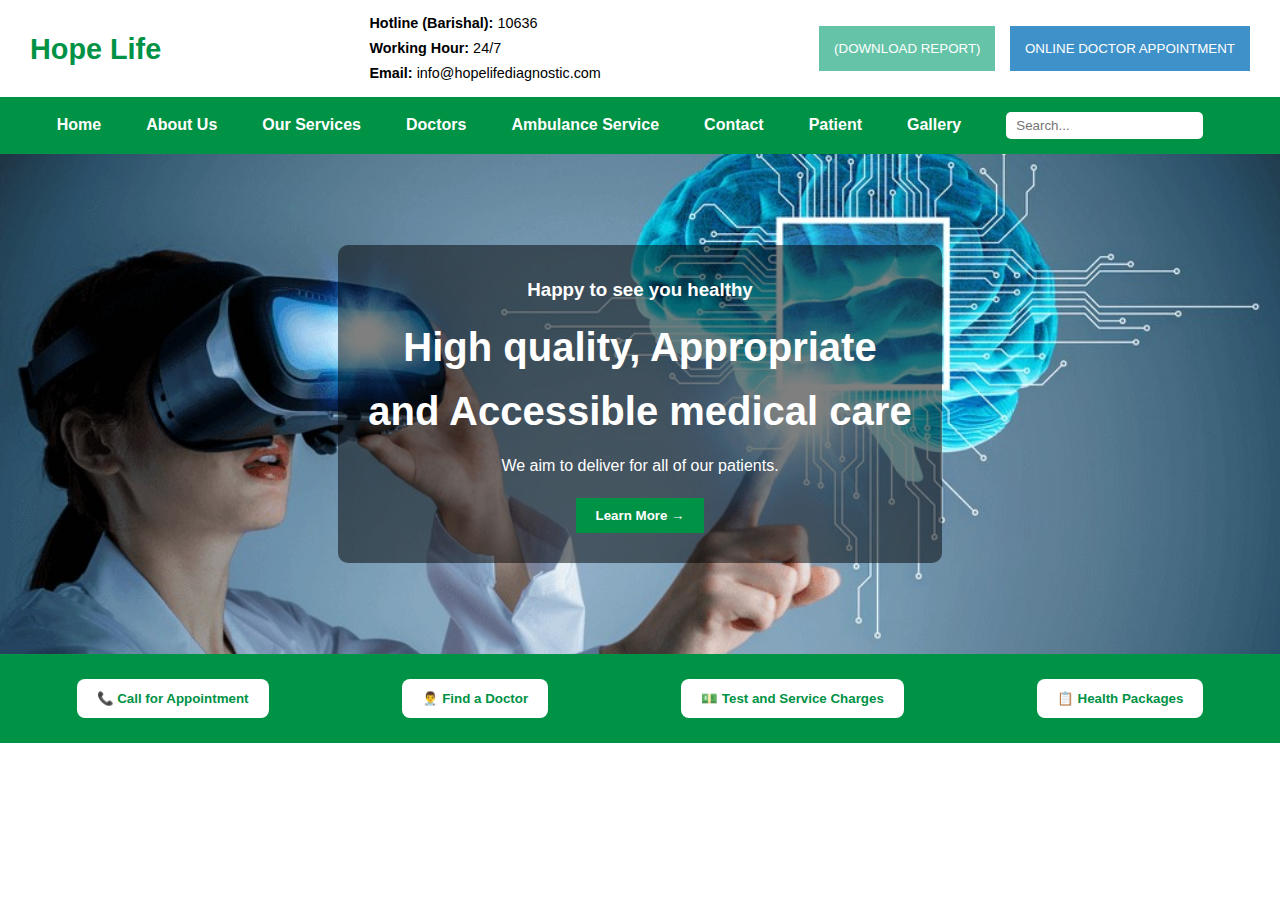
<file: index.html>
<!DOCTYPE html>
<html lang="en">
<head>
  <meta charset="UTF-8" />
  <meta name="viewport" content="width=device-width, initial-scale=1.0"/>
  <title>Hope Life Diagnostic</title>
  <link rel="stylesheet" href="style_home.css">
</head>
<body>
<header>
  <nav class="main-nav">
    <div class="logo">Hope Life</div>
    <div class="info">
      <p><strong>Hotline (Barishal):</strong> 10636</p>
      <p><strong>Working Hour:</strong> 24/7 </p>
      <p><strong>Email:</strong> info@hopelifediagnostic.com</p>
    </div>
    <div class="actions">
      <a href="/Project/report/reports.html"><button class="portal">(DOWNLOAD REPORT)</button></a>
      <a href="/Project/doctor_appoinment/doctor appoinment.html"><button class="appointment">ONLINE DOCTOR APPOINTMENT</button></a>
    </div>
  </nav>

  <ul class="menu">
    <li><a href="/Project/index.html">Home</a></li>
    <li><a href="/Project/About_us/About_us.html">About Us</a></li>
    <li><a href="/Project/Service/sevices.html">Our Services</a></li>
    <li><a href="/Project/Doctor/doctor.html">Doctors</a></li>
    <li><a href="/Project/Ambulence/ambulence.html">Ambulance Service</a></li>
    <li><a href="/Project/Contact/contact.html">Contact</a></li>
    <li><a href="/Project/patient/patient.html">Patient</a></li>
    <li><a href="/Project/Gallery/gallery.html">Gallery</a></li>
    <li><input type="text" placeholder="Search..." /></li>
  </ul>
</header>

<section class="hero">
  <div class="text">
    <h3>Happy to see you healthy</h3>
    <h1>High quality, Appropriate <br/> and Accessible medical care</h1>
    <p>We aim to deliver for all of our patients.</p>
    <button>Learn More →</button>
  </div>
</section>

<footer class="quick-links">
  <a href="/Project/Call/call.html"><button>📞 Call for Appointment</button></a>
  <a href="/Project/Doctor/doctor.html"><button>👨‍⚕ Find a Doctor</button></a>
  <a href="/Project/Service/sevices.html"><button>💵 Test and Service Charges</button></a>
  <a href="/Project/health_packege/health packeges.html"><button>📋 Health Packages</button></a>
</footer>

<script src="script.js"></script>
</body>
</html>
</file>
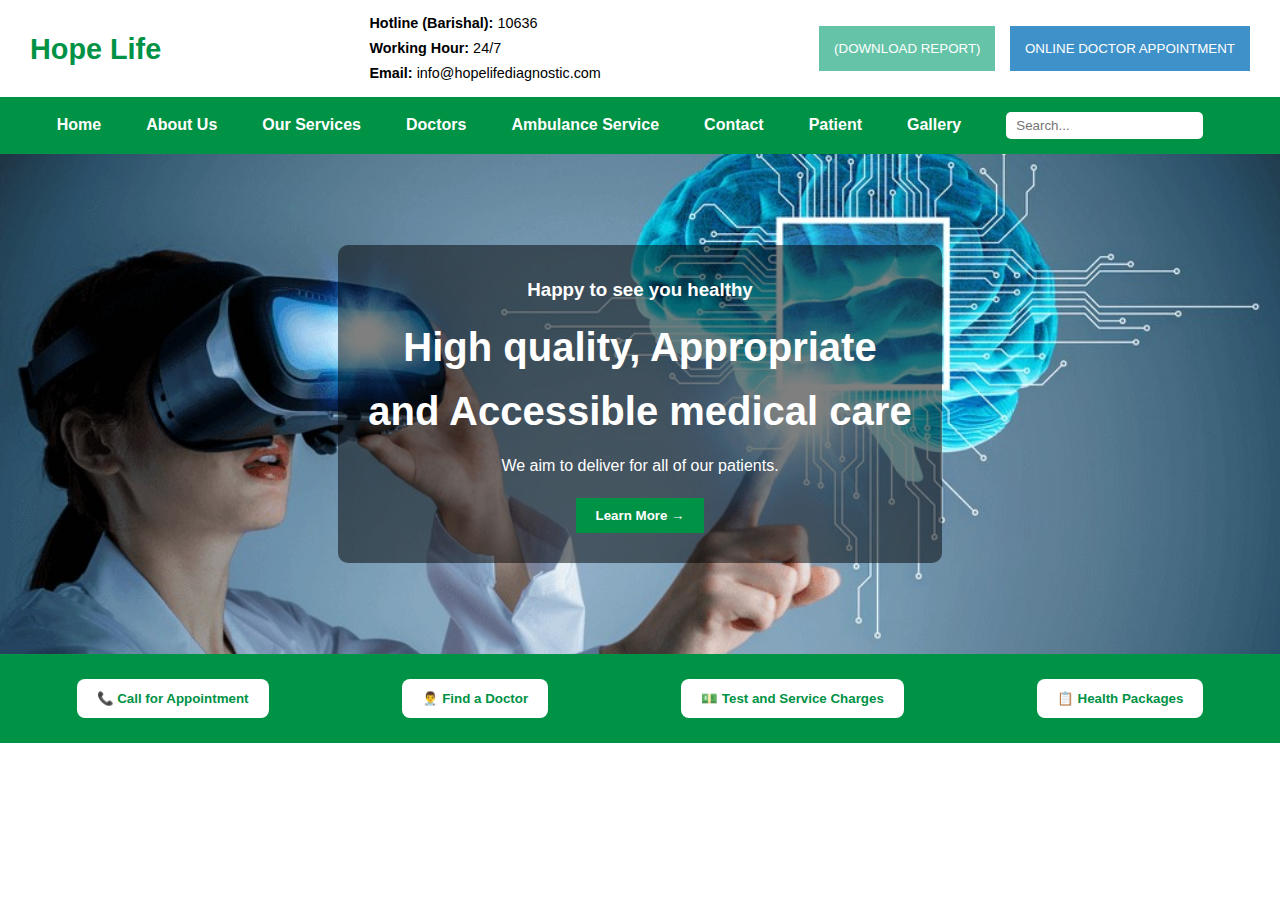
<file: home_page.html>
<!DOCTYPE html>
<html lang="en">
<head>
  <meta charset="UTF-8" />
  <meta name="viewport" content="width=device-width, initial-scale=1.0"/>
  <title>Hope Life Diagnostic</title>
  <link rel="stylesheet" href="style_home.css">
</head>
<body>
<header>
  <nav class="main-nav">
    <div class="logo">Hope Life</div>
    <div class="info">
      <p><strong>Hotline (Barishal):</strong> 10636</p>
      <p><strong>Working Hour:</strong> 24/7 </p>
      <p><strong>Email:</strong> info@hopelifediagnostic.com</p>
    </div>
    <div class="actions">
      <a href="../report/reports.html"><button class="portal">(DOWNLOAD REPORT)</button></a>
      <a href="../doctor_appoinment/doctor appoinment.html"><button class="appointment">ONLINE DOCTOR APPOINTMENT</button></a>
    </div>
  </nav>

  <ul class="menu">
    <li><a href="../home_page.html">Home</a></li>
    <li><a href="../About_us/About_us.html">About Us</a></li>
    <li><a href="../Service/sevices.html">Our Services</a></li>
    <li><a href="../Doctor/doctor.html">Doctors</a></li>
    <li><a href="../Ambulence/ambulence.html">Ambulance Service</a></li>
    <li><a href="../Contact/contact.html">Contact</a></li>
    <li><a href="../patient/patient.html">Patient</a></li>
    <li><a href="../Gallery/gallery.html">Gallery</a></li>
    <li><input type="text" placeholder="Search..." /></li>
  </ul>
</header>

<section class="hero">
  <div class="text">
    <h3>Happy to see you healthy</h3>
    <h1>High quality, Appropriate <br/> and Accessible medical care</h1>
    <p>We aim to deliver for all of our patients.</p>
    <button>Learn More →</button>
  </div>
</section>

<footer class="quick-links">
  <a href="../Call/call.html"><button>📞 Call for Appointment</button></a>
  <a href="../Doctor/doctor.html"><button>👨‍⚕ Find a Doctor</button></a>
  <a href="../Service/sevices.html"><button>💵 Test and Service Charges</button></a>
  <a href="../health_packege/health packeges.html"><button>📋 Health Packages</button></a>
</footer>

<script src="script.js"></script>
</body>
</html>
</file>
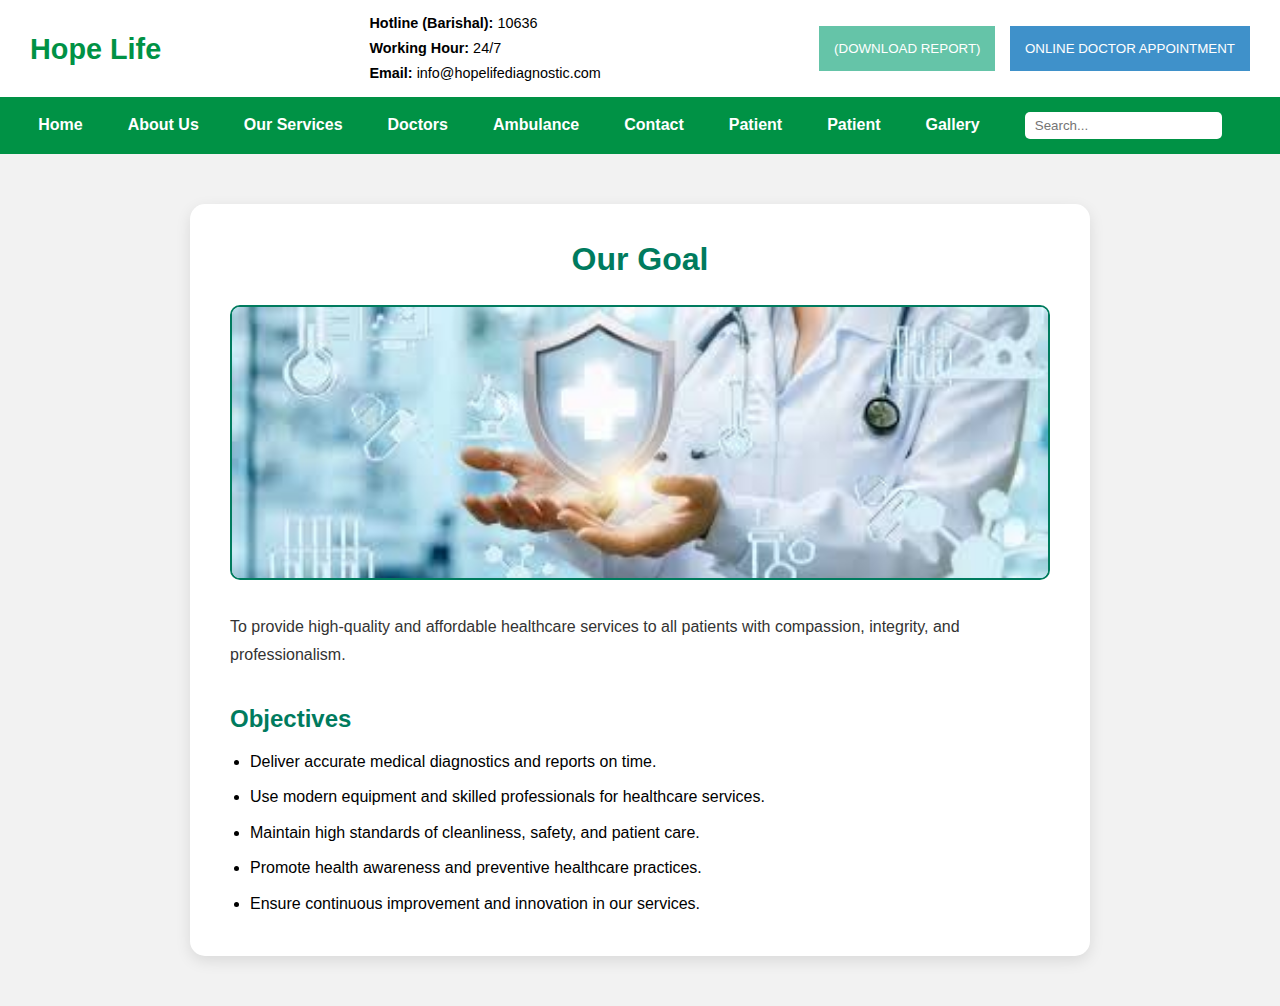
<file: About_us/About_us.html>
<!DOCTYPE html>
<html lang="en">
<head>
  <meta charset="UTF-8">
  <meta name="viewport" content="width=device-width, initial-scale=1.0"/>
  <title>About Us | Hope Life</title>
  <link rel="stylesheet" href="../About_us/style_about.css">
</head>
<body>

<header>
  <nav class="main-nav">
    <div class="logo">Hope Life</div>
    <div class="info">
      <p><strong>Hotline (Barishal):</strong> 10636</p>
      <p><strong>Working Hour:</strong> 24/7 </p>
      <p><strong>Email:</strong> info@hopelifediagnostic.com</p>
    </div>
    <div class="actions">
     <a href="../report/reports.html"><button class="portal"> (DOWNLOAD REPORT)</button></a>
     <a href="../doctor_appoinment/doctor appoinment.html"><button class="appointment">ONLINE DOCTOR APPOINTMENT</button></a>
    </div>
  </nav>

  <ul class="menu">
    <li><a href="../home_page.html">Home</a></li>
    <li><a href="../About_us/About_us.html">About Us</a></li>
    <li><a href="../Service/sevices.html">Our Services</a></li>
    <li><a href="../Doctor/doctor.html">Doctors</a></li>
    <li><a href="../Ambulence/ambulence.html">Ambulance</a></li>
    <li><a href="../Contact/contact.html">Contact</a></li>
    <li><a href="../patient/patient.html">Patient</a></li>
    <li><a href="../patient/patient.html">Patient</a></li>
    <li><a href="../Gallery/gallery.html">Gallery</a></li>
    <li><input type="text" placeholder="Search..." /></li>
  </ul>
</header>

<div class="goal-section">
  <h2>Our Goal</h2>

  <img src="../images/WhatsApp Image 2025-05-03 at 00.47.17_e02f8318.jpg" alt="Healthcare Goal Image" class="goal-image">

  <p>
    To provide high-quality and affordable healthcare services to all patients with compassion, integrity, and professionalism.
  </p>

  <div class="objectives">
    <h3>Objectives</h3>
    <ul>
      <li>Deliver accurate medical diagnostics and reports on time.</li>
      <li>Use modern equipment and skilled professionals for healthcare services.</li>
      <li>Maintain high standards of cleanliness, safety, and patient care.</li>
      <li>Promote health awareness and preventive healthcare practices.</li>
      <li>Ensure continuous improvement and innovation in our services.</li>
    </ul>
  </div>
</div>

</body>
</html>
</file>
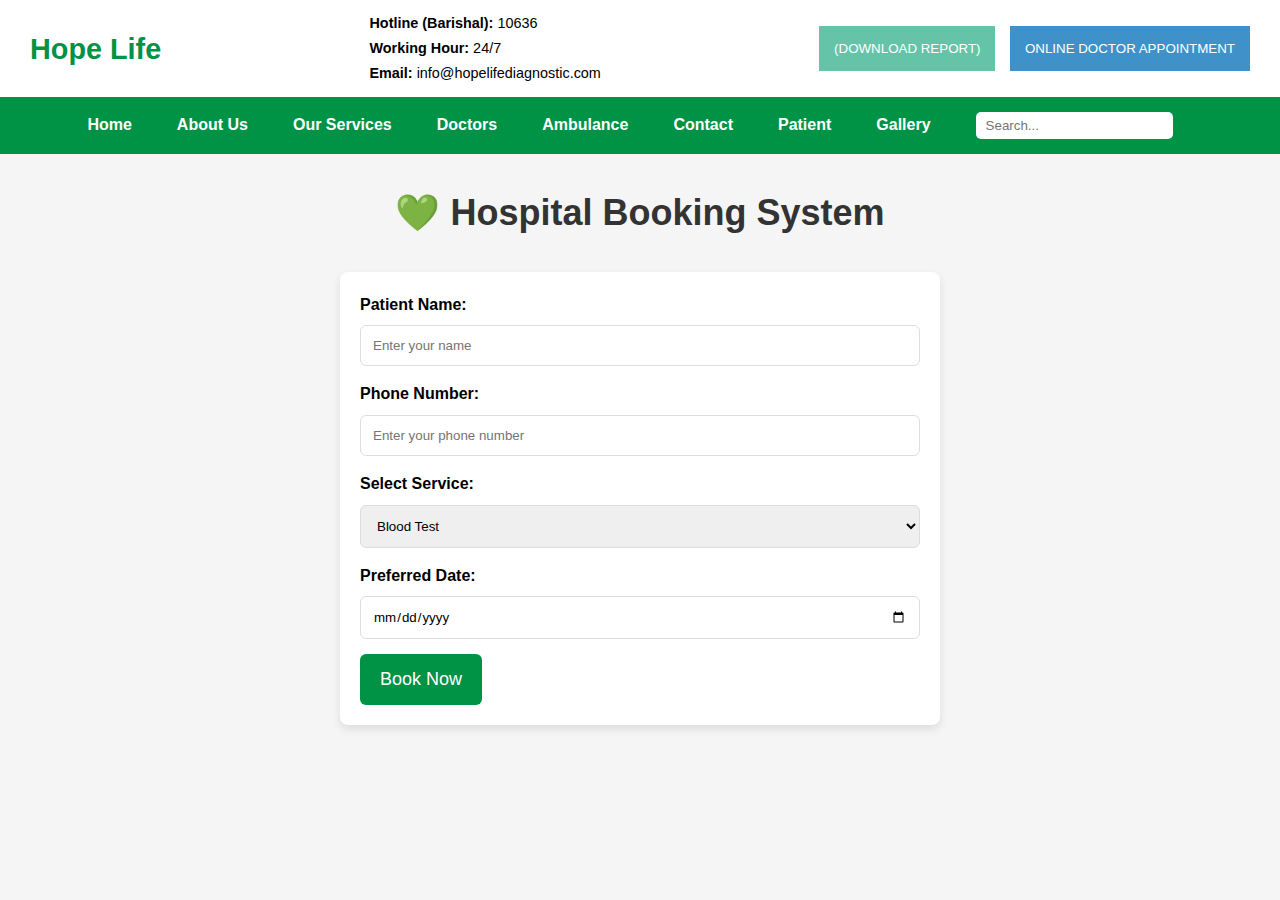
<file: Booking/booking.html>
<!DOCTYPE html>
<html lang="en">
<head>
  <meta charset="UTF-8" />
  <meta name="viewport" content="width=device-width, initial-scale=1.0"/>
  <title>Hospital Booking System</title>
  <link rel="stylesheet" href="../Booking/style_booking.css">
</head>
<body>

  <header>
    <nav class="main-nav">
      <div class="logo">Hope Life</div>
      <div class="info">
        <p><strong>Hotline (Barishal):</strong> 10636</p>
        <p><strong>Working Hour:</strong> 24/7 </p>
        <p><strong>Email:</strong> info@hopelifediagnostic.com</p>
      </div>
      <div class="actions">
       <a href="../report/reports.html"><button class="portal"> (DOWNLOAD REPORT)</button></a>
       <a href="../doctor_appoinment/doctor appoinment.html"><button class="appointment">ONLINE DOCTOR APPOINTMENT</button></a>
      </div>
    </nav>

    <ul class="menu">
      <li><a href="../home_page.html">Home</a></li>
      <li><a href="../About_us/About_us.html">About Us</a></li>
      <li><a href="../Service/sevices.html">Our Services</a></li>
      <li><a href="../Doctor/doctor.html">Doctors</a></li>
      <li><a href="../Ambulence/ambulence.html">Ambulance</a></li>
      <li><a href="../Contact/contact.html">Contact</a></li>
      <li><a href="../patient/patient.html">Patient</a></li>
      <li><a href="../Gallery/gallery.html">Gallery</a></li>
      <li><input type="text" placeholder="Search..." /></li>
    </ul>
  </header>

  <div class="container">
    <h1>💚 Hospital Booking System</h1>

    <form id="bookingForm">
      <label for="patientName">Patient Name:</label>
      <input type="text" id="patientName" name="patientName" placeholder="Enter your name" required>

      <label for="phone">Phone Number:</label>
      <input type="tel" id="phone" name="phone" placeholder="Enter your phone number" required>

      <label for="service">Select Service:</label>
      <select id="service" name="service" required>
        <option value="bloodTest">Blood Test</option>
        <option value="xRay">X-Ray</option>
        <option value="ecg">ECG</option>
        <option value="ultrasound">Ultrasound</option>
        <option value="covidTest">Covid-19 PCR</option>
      </select>

      <label for="date">Preferred Date:</label>
      <input type="date" id="date" name="date" required>

      <button type="submit">Book Now</button>
    </form>

    <div class="confirmation" id="confirmationMessage">
      Your booking has been successfully received. We will contact you soon!
    </div>
  </div>

  <script>
    const form = document.getElementById("bookingForm");
    const confirmationMessage = document.getElementById("confirmationMessage");

    form.addEventListener("submit", function(event) {
      event.preventDefault();

      const patientName = document.getElementById("patientName").value;
      const phone = document.getElementById("phone").value;
      const service = document.getElementById("service").value;
      const date = document.getElementById("date").value;

      if (patientName && phone && service && date) {
        confirmationMessage.style.display = "block";
        form.reset();
      }
    });
  </script>

</body>
</html>
</file>
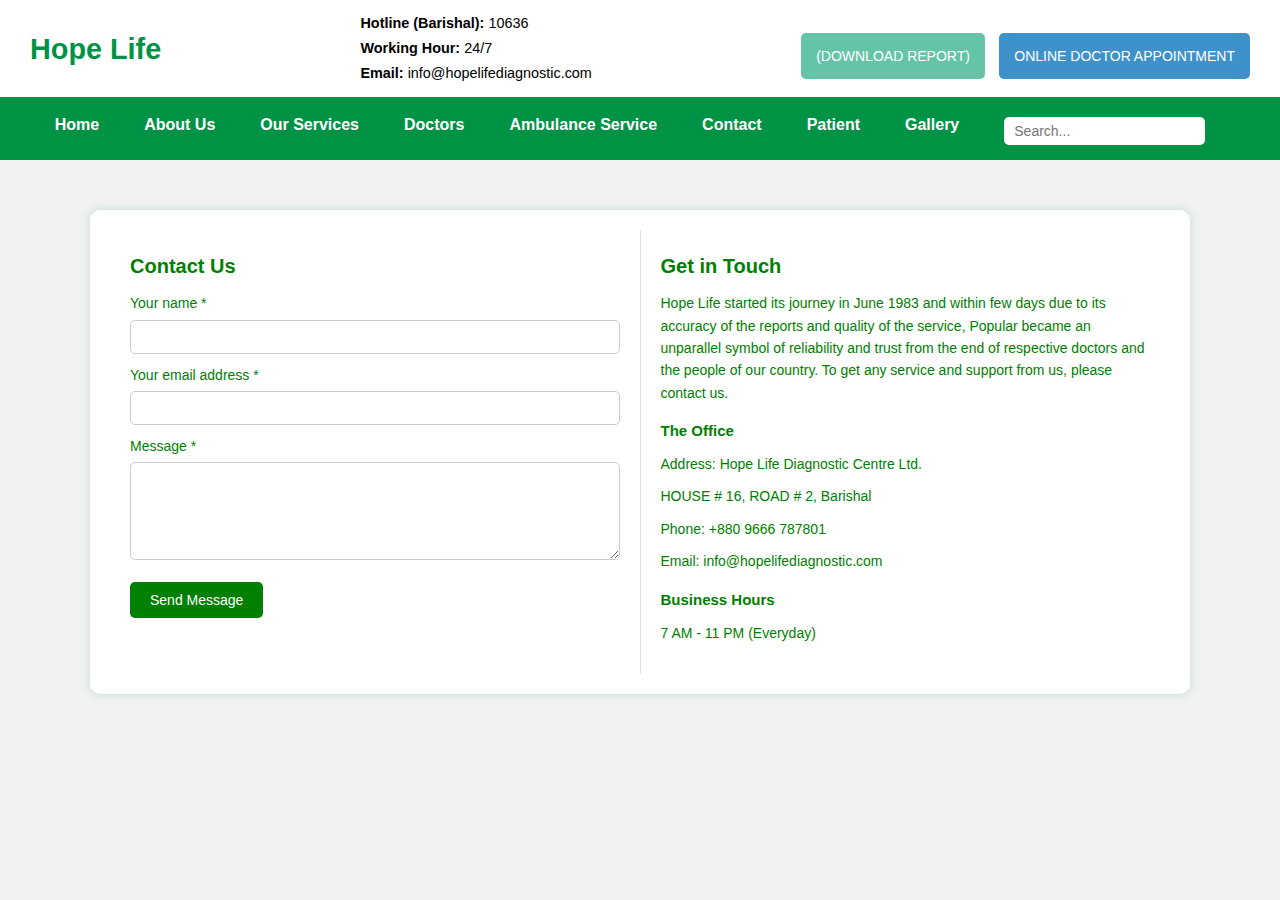
<file: Contact/contact.html>
<!DOCTYPE html>
<html lang="en">
<head>
  <meta charset="UTF-8">
  <title>Contact Us</title>
  <link rel="stylesheet" href="../Contact/style_contact.css">
</head>
<body>

<header>
  <nav class="main-nav">
    <div class="logo">Hope Life</div>
    <div class="info">
      <p><strong>Hotline (Barishal):</strong> 10636</p>
      <p><strong>Working Hour:</strong> 24/7 </p>
      <p><strong>Email:</strong> info@hopelifediagnostic.com</p>
    </div>
    <div class="actions">
      <a href="../report/reports.html"><button class="portal"> (DOWNLOAD REPORT)</button></a>
     <a href="../doctor_appoinment/doctor appoinment.html"></a> <button class="appointment">ONLINE DOCTOR APPOINTMENT</button></a>
    </div>
  </nav>

  <ul class="menu">
    <li><a href="../home_page.html">Home</a></li>
    <li><a href="../About_us/About_us.html">About Us</a></li>
    <li><a href="../Service/sevices.html">Our Services</a></li>
    <li><a href="../Doctor/doctor.html">Doctors</a></li>
    <li><a href="../Ambulence/ambulence.html">Ambulance Service</a></li>
    <li><a href="../Contact/contact.html">Contact</a></li>
    <li><a href="../patient/patient.html">Patient</a></li>
    <li><a href="../Gallery/gallery.html">Gallery</a></li>
    <li><input type="text" placeholder="Search..." /></li>
  </ul>
</header>

<div class="container">
  <!-- Left Side: Form -->
  <div class="form-section">
    <h2>Contact Us</h2>
    <form>
      <label for="name">Your name *</label>
      <input type="text" id="name" name="name" required>

      <label for="email">Your email address *</label>
      <input type="email" id="email" name="email" required>

      <label for="message">Message *</label>
      <textarea id="message" name="message" rows="5" required></textarea>

      <button type="submit">Send Message</button>
    </form>
  </div>

  <!-- Right Side: Information -->
  <div class="info-section">
    <h2>Get in Touch</h2>
    <p>Hope Life started its journey in June 1983 and within few days due to its accuracy of the reports and quality of the service, Popular became an unparallel symbol of reliability and trust from the end of respective doctors and the people of our country. To get any service and support from us, please contact us.</p>

    <strong>The Office</strong>
    <p>Address: Hope Life Diagnostic Centre Ltd.</p>
    <p>HOUSE # 16, ROAD # 2, Barishal</p>
    <p>Phone: +880 9666 787801</p>
    <p>Email: info@hopelifediagnostic.com</p>

    <strong>Business Hours</strong>
    <p>7 AM - 11 PM (Everyday)</p>
  </div>
</div>

</body>
</html>
</file>
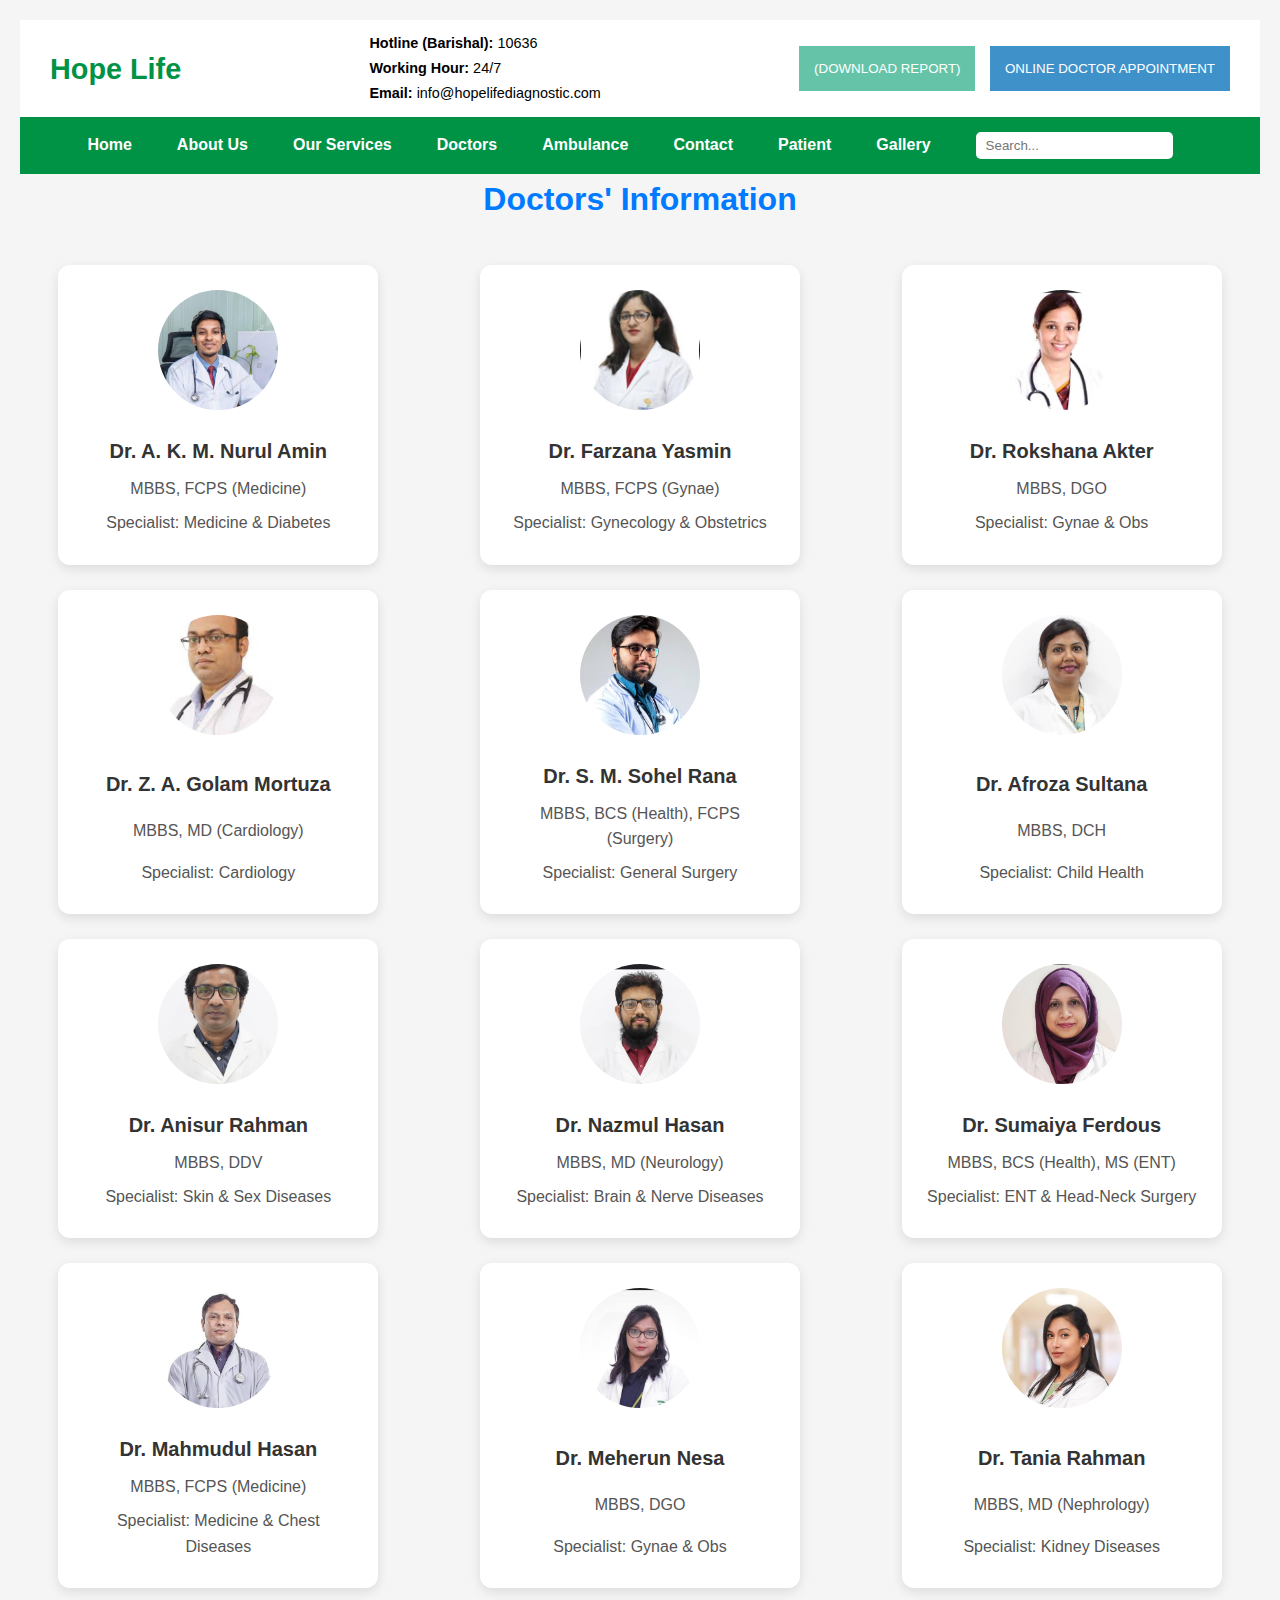
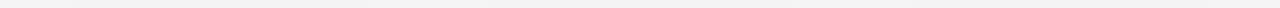
<file: Doctor/doctor.html>
<!DOCTYPE html>
<html lang="en">
<head>
    <meta charset="UTF-8">
    <meta name="viewport" content="width=device-width, initial-scale=1.0">
    <title>Doctor Cards</title>
    <link rel="stylesheet" href="../Doctor/style_doctor.css">
</head>
<body>

<header>
    <nav class="main-nav">
        <div class="logo">Hope Life</div>
        <div class="info">
            <p><strong>Hotline (Barishal):</strong> 10636</p>
            <p><strong>Working Hour:</strong> 24/7 </p>
            <p><strong>Email:</strong> info@hopelifediagnostic.com</p>
        </div>
        <div class="actions">
          <a href="../report/reports.html"> <button class="portal"> (DOWNLOAD REPORT)</button></a>
          <a href="../doctor_appoinment/doctor appoinment.html"><button class="appointment">ONLINE DOCTOR APPOINTMENT</button></a>
        </div>
    </nav>

    <ul class="menu">
        <li><a href="../home_page.html">Home</a></li>
        <li><a href="../About_us/About_us.html">About Us</a></li>
        <li><a href="../Service/sevices.html">Our Services</a></li>
        <li><a href="../Doctor/doctor.html">Doctors</a></li>
        <li><a href="../Ambulence/ambulence.html">Ambulance</a></li>
        <li><a href="../Contact/contact.html">Contact</a></li>
        <li><a href="../patient/patient.html">Patient</a></li>
        <li><a href="../Gallery/gallery.html">Gallery</a></li>
        <li><input type="text" placeholder="Search..." /></li>
    </ul>
</header>

<h1>Doctors' Information</h1>

<div class="doctor-card-container">

    <div class="doctor-card">
        <img src="../images/WhatsApp Image 2025-05-02 at 17.43.39_442c7105.jpg" alt="Dr. A. K. M. Nurul Amin">
        <h2>Dr. A. K. M. Nurul Amin</h2>
        <p>MBBS, FCPS (Medicine)</p>
        <p>Specialist: Medicine & Diabetes</p>
    </div>

    <div class="doctor-card">
        <img src="../images/WhatsApp Image 2025-05-02 at 17.47.06_bd9e30e3.jpg" alt="Dr. Farzana Yasmin">
        <h2>Dr. Farzana Yasmin</h2>
        <p>MBBS, FCPS (Gynae)</p>
        <p>Specialist: Gynecology & Obstetrics</p>
    </div>

    <div class="doctor-card">
        <img src="../images/WhatsApp Image 2025-05-02 at 17.47.19_d67060b2.jpg" alt="Dr. Rokshana Akter">
        <h2>Dr. Rokshana Akter</h2>
        <p>MBBS, DGO</p>
        <p>Specialist: Gynae & Obs</p>
    </div>

    <div class="doctor-card">
        <img src="../images/WhatsApp Image 2025-05-02 at 17.53.00_47257a57.jpg" alt="Dr. Z. A. Golam Mortuza">
        <h2>Dr. Z. A. Golam Mortuza</h2>
        <p>MBBS, MD (Cardiology)</p>
        <p>Specialist: Cardiology</p>
    </div>

    <div class="doctor-card">
        <img src="../images/WhatsApp Image 2025-05-02 at 17.44.57_d90f6602.jpg" alt="Dr. S. M. Sohel Rana">
        <h2>Dr. S. M. Sohel Rana</h2>
        <p>MBBS, BCS (Health), FCPS (Surgery)</p>
        <p>Specialist: General Surgery</p>
    </div>

    <div class="doctor-card">
        <img src="../images/WhatsApp Image 2025-05-02 at 17.45.55_b579cc11.jpg" alt="Dr. Afroza Sultana">
        <h2>Dr. Afroza Sultana</h2>
        <p>MBBS, DCH</p>
        <p>Specialist: Child Health</p>
    </div>

    <div class="doctor-card">
        <img src="../images/WhatsApp Image 2025-05-02 at 17.45.09_9076eaa6.jpg" alt="Dr. Anisur Rahman">
        <h2>Dr. Anisur Rahman</h2>
        <p>MBBS, DDV</p>
        <p>Specialist: Skin & Sex Diseases</p>
    </div>

    <div class="doctor-card">
        <img src="../images/WhatsApp Image 2025-05-02 at 17.45.22_6d7e7942.jpg" alt="Dr. Nazmul Hasan">
        <h2>Dr. Nazmul Hasan</h2>
        <p>MBBS, MD (Neurology)</p>
        <p>Specialist: Brain & Nerve Diseases</p>
    </div>

    <div class="doctor-card">
        <img src="../images/WhatsApp Image 2025-05-02 at 17.46.06_fb8d49a5.jpg" alt="Dr. Sumaiya Ferdous">
        <h2>Dr. Sumaiya Ferdous</h2>
        <p>MBBS, BCS (Health), MS (ENT)</p>
        <p>Specialist: ENT & Head-Neck Surgery</p>
    </div>

    <div class="doctor-card">
        <img src="../images/WhatsApp Image 2025-05-02 at 17.45.37_67a239ce.jpg" alt="Dr. Mahmudul Hasan">
        <h2>Dr. Mahmudul Hasan</h2>
        <p>MBBS, FCPS (Medicine)</p>
        <p>Specialist: Medicine & Chest Diseases</p>
    </div>

    <div class="doctor-card">
        <img src="../images/WhatsApp Image 2025-05-02 at 17.46.15_2f016e45.jpg" alt="Dr. Meherun Nesa">
        <h2>Dr. Meherun Nesa</h2>
        <p>MBBS, DGO</p>
        <p>Specialist: Gynae & Obs</p>
    </div>

    <div class="doctor-card">
        <img src="../images/WhatsApp Image 2025-05-02 at 17.46.28_a86e66b0.jpg" alt="Dr. Tania Rahman">
        <h2>Dr. Tania Rahman</h2>
        <p>MBBS, MD (Nephrology)</p>
        <p>Specialist: Kidney Diseases</p>
    </div>
</div>

</body>
</html>
</file>
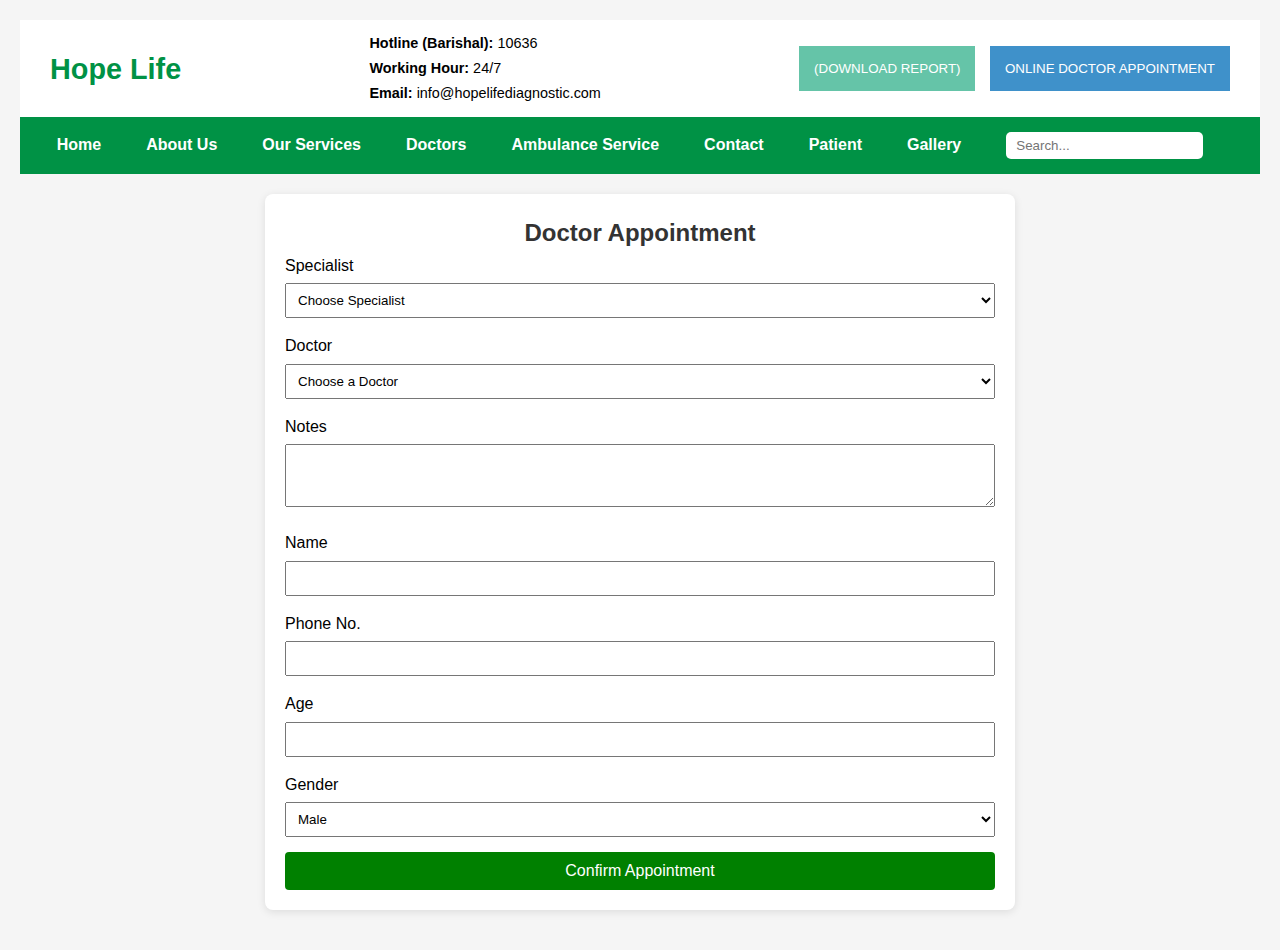
<file: doctor_appoinment/doctor appoinment.html>
<!DOCTYPE html>
<html lang="en">
<head>
  <meta charset="UTF-8">
  <title>Doctor Appointment</title>
  <link rel="stylesheet" href="../doctor_appoinment/style_doc_ap.css">
</head>
<body>

<header>
    <nav class="main-nav">
        <div class="logo">Hope Life</div>
        <div class="info">
            <p><strong>Hotline (Barishal):</strong> 10636</p>
            <p><strong>Working Hour:</strong> 24/7 </p>
            <p><strong>Email:</strong> info@hopelifediagnostic.com</p>
        </div>
        <div class="actions">
            <a href="/Project/report/reports.html"><button class="portal">(DOWNLOAD REPORT)</button></a>
            <a href="/Project/doctor_appoinment/doctor appoinment.html"><button class="appointment">ONLINE DOCTOR APPOINTMENT</button></a>
        </div>
    </nav>

    <ul class="menu">
      <li><a href="/Project/index.html">Home</a></li>
      <li><a href="/Project/About_us/About_us.html">About Us</a></li>
      <li><a href="/Project/Service/sevices.html">Our Services</a></li>
      <li><a href="/Project/Doctor/doctor.html">Doctors</a></li>
      <li><a href="/Project/Ambulence/ambulence.html">Ambulance Service</a></li>
      <li><a href="/Project/Contact/contact.html">Contact</a></li>
      <li><a href="/Project/patient/patient.html">Patient</a></li>
      <li><a href="/Project/Gallery/gallery.html">Gallery</a></li>
      <li><input type="text" placeholder="Search..." /></li>
    </ul>
</header>

  <div class="form-container">
    <h2>Doctor Appointment</h2>

    <!-- Branch Removed -->

    <div class="form-group">
      <label for="specialist">Specialist</label>
      <select id="specialist" name="specialist">
        <option value="">Choose Specialist</option>
        <option value="cardiology">Cardiology</option>
        <option value="neurology">Neurology</option>
        <!-- more options -->
      </select>
    </div>

    <div class="form-group">
      <label for="doctor">Doctor</label>
      <select id="doctor" name="doctor">
        <option value="">Choose a Doctor</option>
      </select>
    </div>

    <div class="form-group">
      <label for="notes">Notes</label>
      <textarea id="notes" name="notes" rows="3"></textarea>
    </div>

    <div class="form-group">
      <label for="name">Name</label>
      <input type="text" id="name" name="name">
    </div>

    <div class="form-group">
      <label for="phone">Phone No.</label>
      <input type="text" id="phone" name="phone">
    </div>

    <div class="form-group">
      <label for="age">Age</label>
      <input type="number" id="age" name="age">
    </div>

    <div class="form-group">
      <label for="gender">Gender</label>
      <select id="gender" name="gender">
        <option value="male">Male</option>
        <option value="female">Female</option>
      </select>
    </div>

    <button class="submit-btn">Confirm Appointment</button>
  </div>

</body>
</html>
</file>
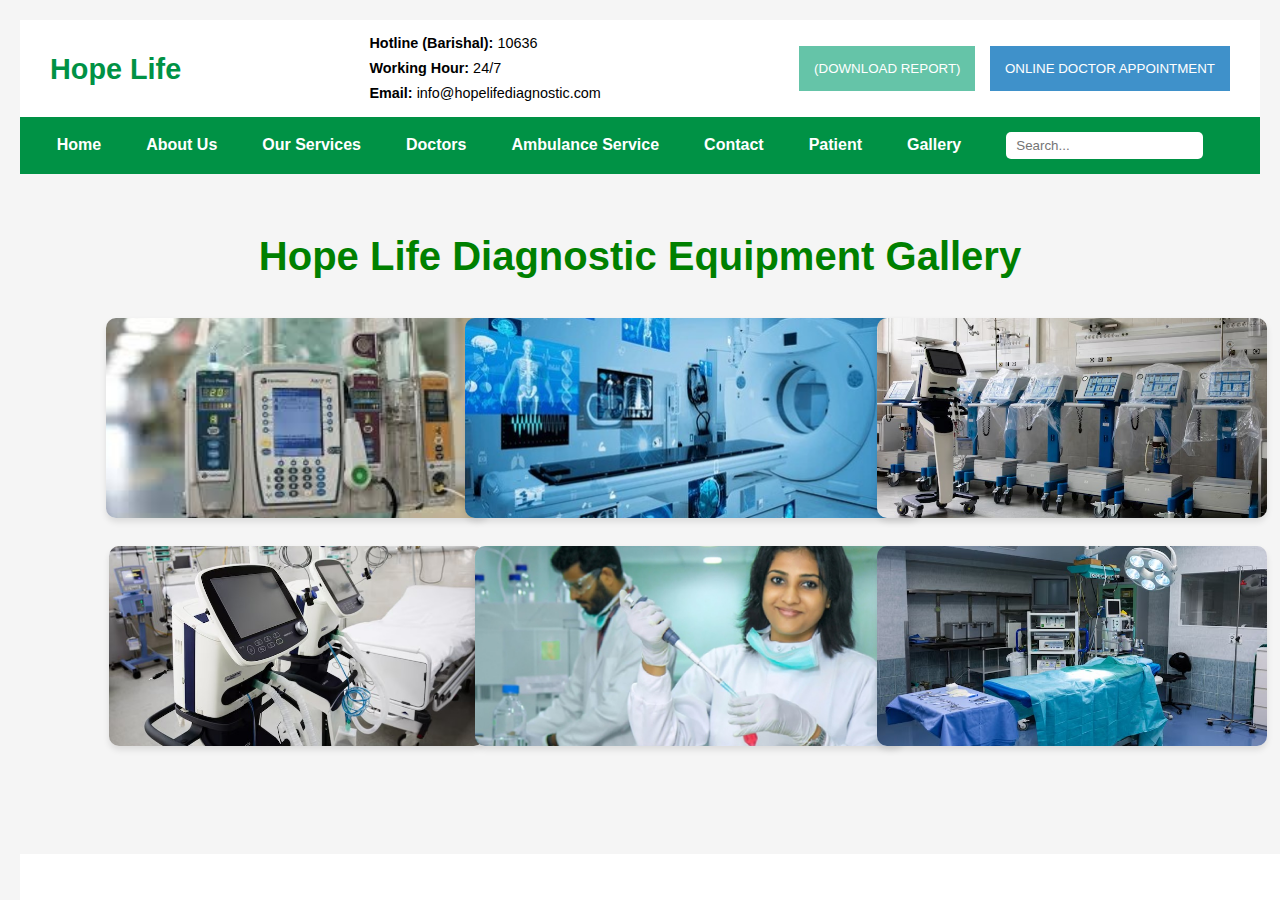
<file: Gallery/gallery.html>
<!DOCTYPE html>
<html lang="en">
<head>
  <meta charset="UTF-8">
  <meta name="viewport" content="width=device-width, initial-scale=1.0">
  <title>Hope Life Diagnostic Centre</title>
  <link rel="stylesheet" href="style.css">
</head>
<body>
  <!-- Header -->
  <header>
    <nav class="main-nav">
      <div class="logo">Hope Life</div>
      <div class="info">
        <p><strong>Hotline (Barishal):</strong> 10636</p>
        <p><strong>Working Hour:</strong> 24/7</p>
        <p><strong>Email:</strong> info@hopelifediagnostic.com</p>
      </div>
      <div class="actions">
       <a href="../report/reports.html"> <button class="portal"> (DOWNLOAD REPORT)</button></a>
       <a href="../doctor_appoinment/doctor appoinment.html"><button class="appointment">ONLINE DOCTOR APPOINTMENT</button></a>
      </div>
    </nav>

    <!-- Navigation Menu -->
    <ul class="menu">
      <li><a href="../home_page.html">Home</a></li>
      <li><a href="../About_us/About_us.html">About Us</a></li>
      <li><a href="../Service/sevices.html">Our Services</a></li>
      <li><a href="../Doctor/doctor.html">Doctors</a></li>
      
      <li><a href="../Ambulence/ambulence.html">Ambulance Service</a></li>
      <li><a href="../Contact/contact.html">Contact</a></li>
      <li><a href="../patient/patient.html">Patient</a></li>
      <li><a href="../Gallery/gallery.html">Gallery</a></li>
      <li><input type="text" placeholder="Search..." /></li>
    </ul>
  </header>

  <!-- Main Content -->
  <main class="gallery">
    <h2>Hope Life Diagnostic Equipment Gallery</h2>
    <div class="gallery-container">
      <div class="image"><img src="../images/WhatsApp Image 2025-05-11 at 12.10.46_2a537052.jpg" alt="Equipment 1"></div>
      <div class="image"><img src="../images/WhatsApp Image 2025-05-11 at 12.10.45_589af937.jpg" alt="Equipment 2"></div>
      <div class="image"><img src="../images/WhatsApp Image 2025-05-11 at 12.10.44_6f0811b9.jpg" alt="Equipment 3"></div>
      <div class="image"><img src="../images/WhatsApp Image 2025-05-11 at 12.10.43_cd1c4561.jpg" alt="Equipment 4"></div>
      <div class="image"><img src="../images/yA1Kui9r-MSc-Allied-Health-Sciences-Admissions.jpg" alt="Equipment 5"></div>
      <div class="image"><img src="../images\WhatsApp Image 2025-05-11 at 12.10.42_f702a7e4.jpg" alt="Equipment 6"></div>
    </div>
  </main>

  <!-- Footer -->
  <footer>
    <p>© 2025 Hope Life Diagnostic Centre Ltd.</p>
  </footer>
</body>
</html>
</file>
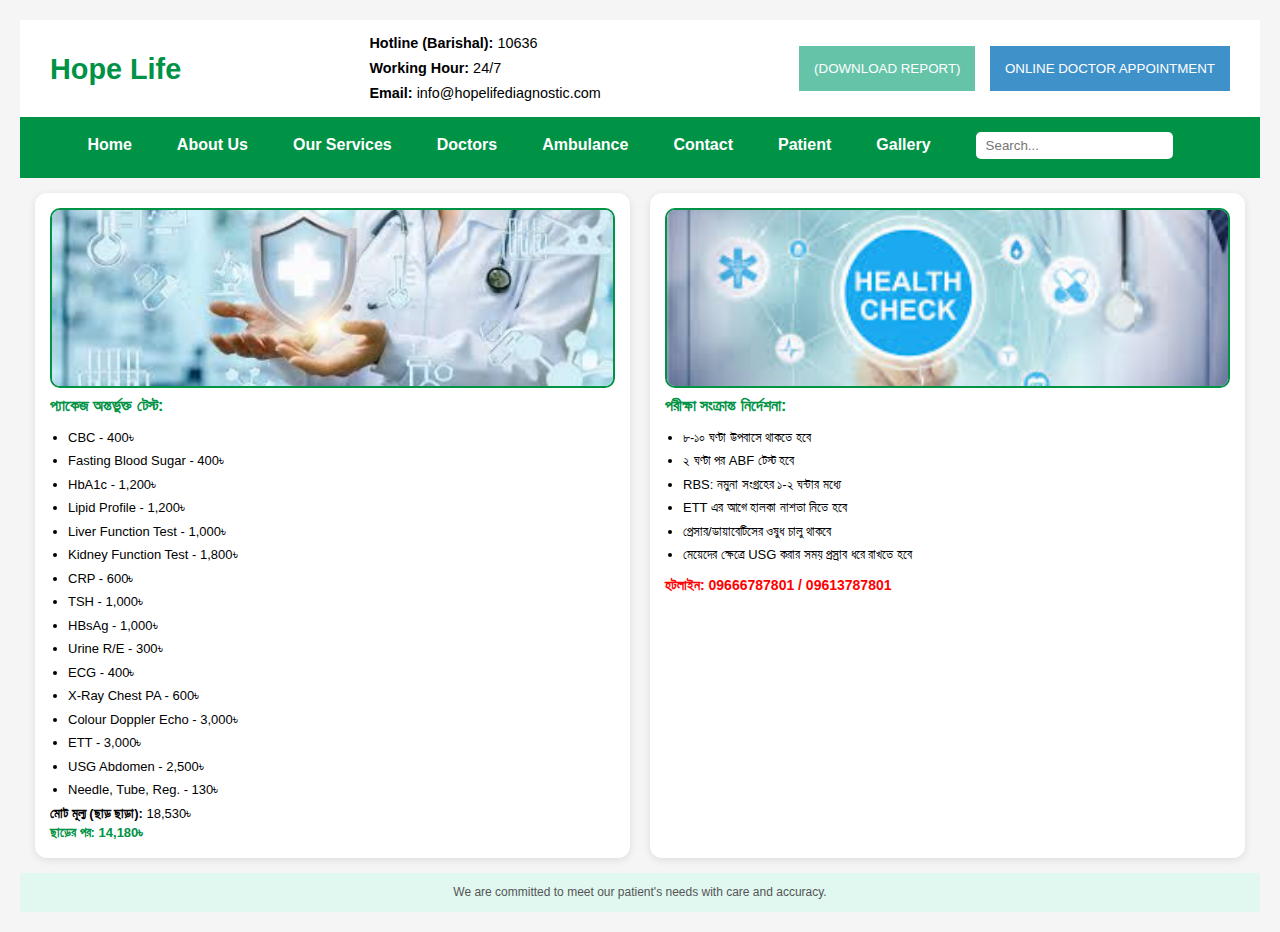
<file: health_packege/health packeges.html>
<!DOCTYPE html>
<html lang="bn">
<head>
  <meta charset="UTF-8">
  <meta name="viewport" content="width=device-width, initial-scale=1.0">
  <title>Health Check-up Package</title>
  <link rel="stylesheet" href="style_health_packeges.css"> <!-- Fixed CSS Path -->
</head>
<body>

<header>
  <nav class="main-nav">
    <div class="logo">Hope Life</div>
    <div class="info">
      <p><strong>Hotline (Barishal):</strong> 10636</p>
      <p><strong>Working Hour:</strong> 24/7 </p>
      <p><strong>Email:</strong> info@hopelifediagnostic.com</p>
    </div>
    <div class="actions">
      <a href="../report/reports.html"><button class="portal">(DOWNLOAD REPORT)</button></a>
      <a href="../doctor_appoinment/doctor appoinment.html"><button class="appointment">ONLINE DOCTOR APPOINTMENT</button></a>
    </div>
  </nav>

  <ul class="menu">
    <li><a href="../home_page.html">Home</a></li>
    <li><a href="../About_us/About_us.html">About Us</a></li>
    <li><a href="../Service/sevices.html">Our Services</a></li>
    <li><a href="../Doctor/doctor.html">Doctors</a></li>
    <li><a href="../Ambulence/ambulence.html">Ambulance</a></li>
    <li><a href="../Contact/contact.html">Contact</a></li>
    <li><a href="../patient/patient.html">Patient</a></li>
    <li><a href="../Gallery/gallery.html">Gallery</a></li>
    <li><input type="text" placeholder="Search..." /></li>
  </ul>
</header>

<div class="container">
  <div class="card">
    <div class="image-placeholder">
      <img src="../images/WhatsApp Image 2025-05-03 at 00.47.17_e02f8318.jpg" alt="Health Package Image">
    </div>
    <h2>প্যাকেজ অন্তর্ভুক্ত টেস্ট:</h2>
    <ul>
      <li>CBC - 400৳</li>
      <li>Fasting Blood Sugar - 400৳</li>
      <li>HbA1c - 1,200৳</li>
      <li>Lipid Profile - 1,200৳</li>
      <li>Liver Function Test - 1,000৳</li>
      <li>Kidney Function Test - 1,800৳</li>
      <li>CRP - 600৳</li>
      <li>TSH - 1,000৳</li>
      <li>HBsAg - 1,000৳</li>
      <li>Urine R/E - 300৳</li>
      <li>ECG - 400৳</li>
      <li>X-Ray Chest PA - 600৳</li>
      <li>Colour Doppler Echo - 3,000৳</li>
      <li>ETT - 3,000৳</li>
      <li>USG Abdomen - 2,500৳</li>
      <li>Needle, Tube, Reg. - 130৳</li>
    </ul>
    <p><strong>মোট মূল্য (ছাড় ছাড়া):</strong> 18,530৳</p>
    <p class="highlight"><strong>ছাড়ের পর:</strong> 14,180৳</p>
  </div>

  <div class="card">
    <div class="image-placeholder">
      <img src="../images/WhatsApp Image 2025-05-03 at 00.46.50_e3bb75e6.jpg" alt="Instructions Image">
    </div>
    <h2>পরীক্ষা সংক্রান্ত নির্দেশনা:</h2>
    <ul>
      <li>৮-১০ ঘণ্টা উপবাসে থাকতে হবে</li>
      <li>২ ঘণ্টা পর ABF টেস্ট হবে</li>
      <li>RBS: নমুনা সংগ্রহের ১-২ ঘন্টার মধ্যে</li>
      <li>ETT এর আগে হালকা নাশতা নিতে হবে</li>
      <li>প্রেসার/ডায়াবেটিসের ওষুধ চালু থাকবে</li>
      <li>মেয়েদের ক্ষেত্রে USG করার সময় প্রস্রাব ধরে রাখতে হবে</li>
    </ul>
    <p class="hotline">হটলাইন: 09666787801 / 09613787801</p>
  </div>
</div>

<div class="footer">
  We are committed to meet our patient's needs with care and accuracy.
</div>

</body>
</html>
</file>
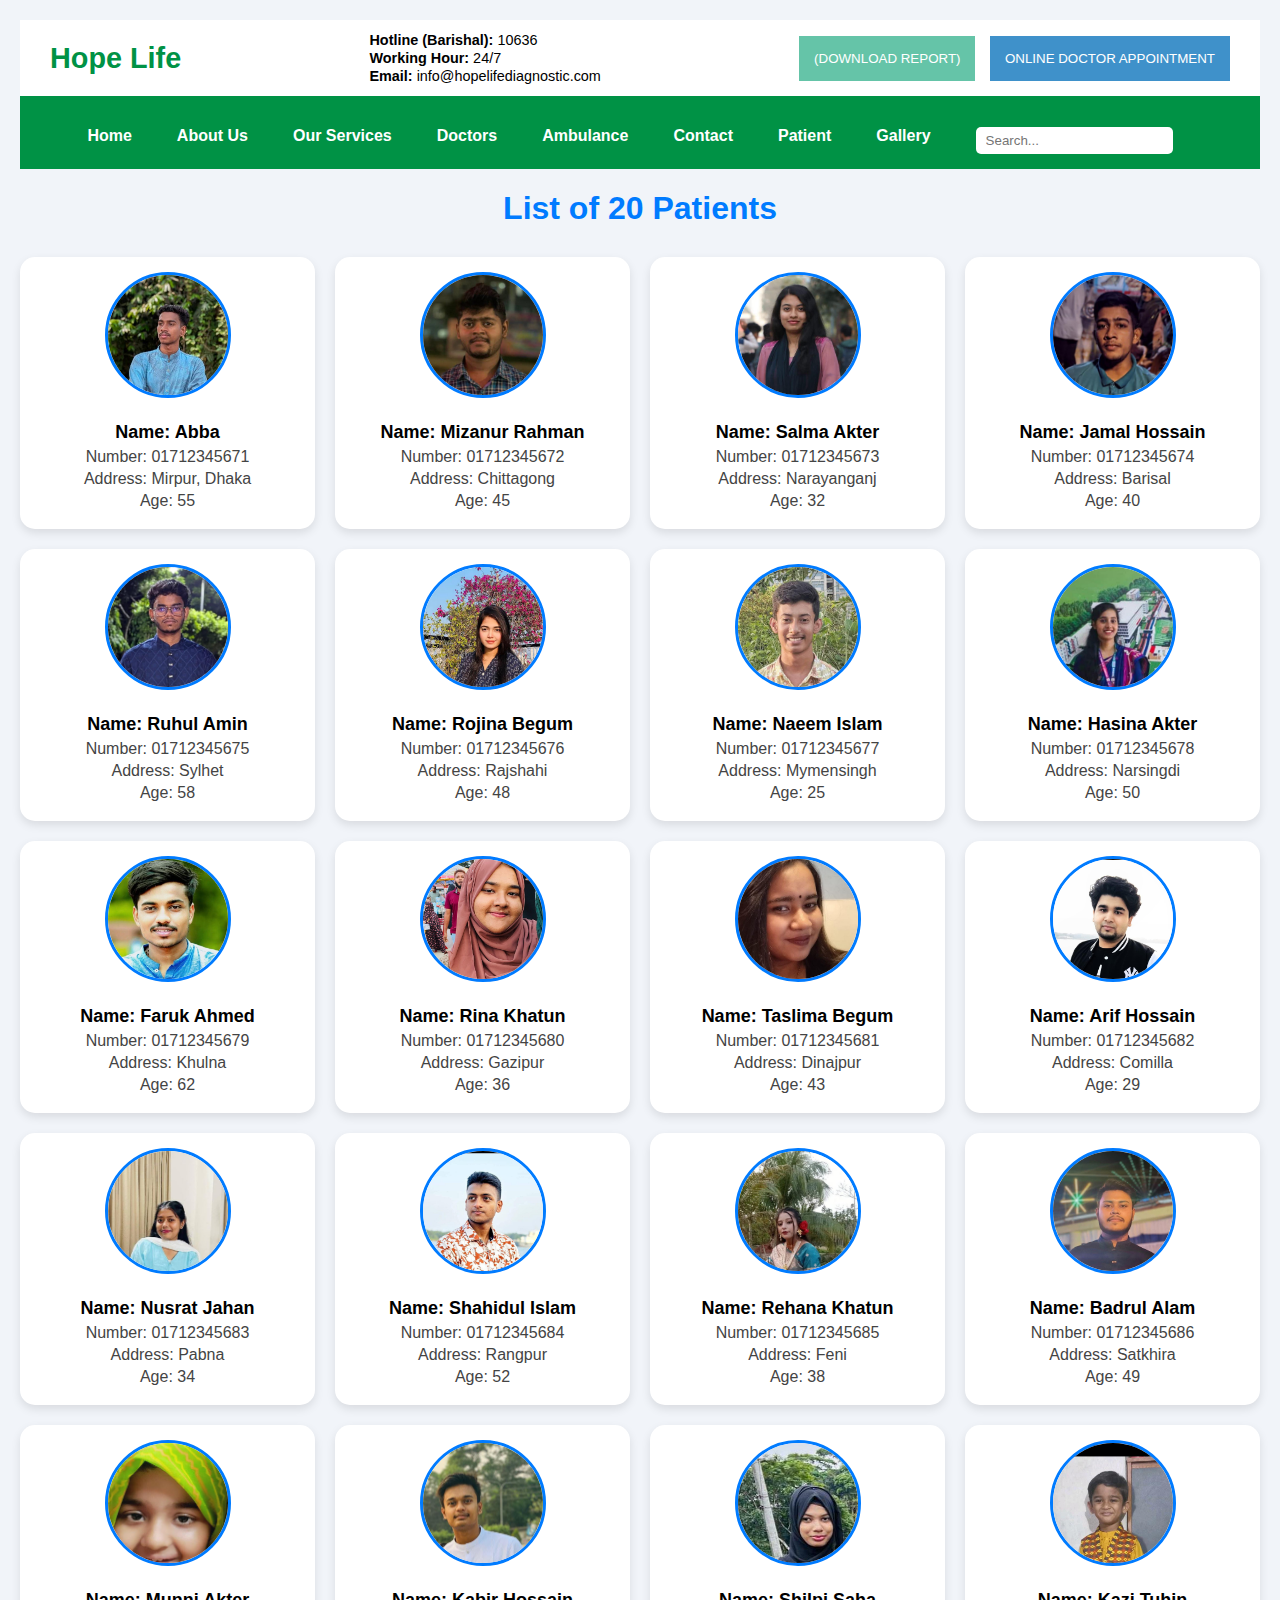
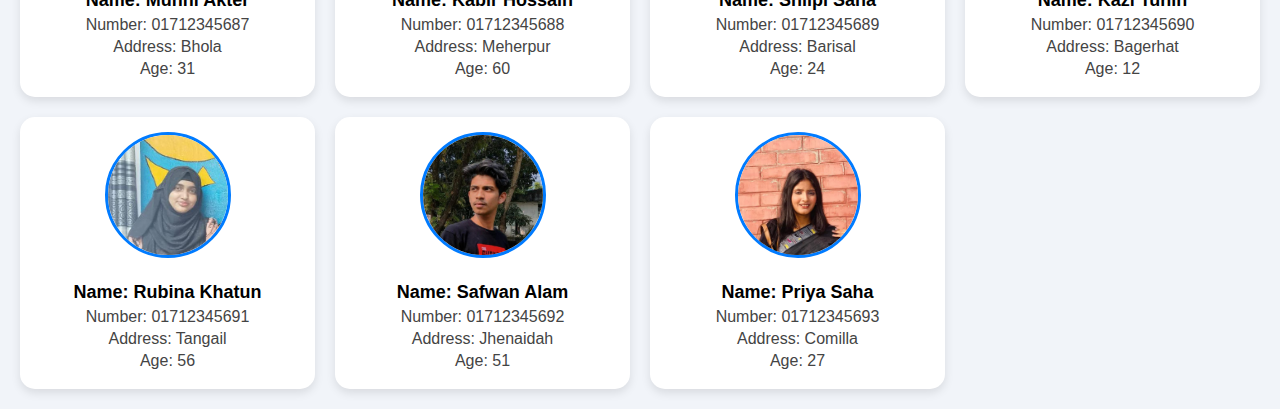
<file: patient/patient.html>
<!DOCTYPE html>
<html lang="en">
<head>
  <meta charset="UTF-8" />
  <meta name="viewport" content="width=device-width, initial-scale=1.0"/>
  <title>List of 20 Patients | Hope Life</title>
  <link rel="stylesheet" href="../patient/style_patient.css" />
</head>
<body>

<header>
  <nav class="main-nav">
    <div class="logo">Hope Life</div>
    <div class="info">
      <p><strong>Hotline (Barishal):</strong> 10636</p>
      <p><strong>Working Hour:</strong> 24/7 </p>
      <p><strong>Email:</strong> info@hopelifediagnostic.com</p>
    </div>
    <div class="actions">
    <a href="../report/reports.html"><button class="portal">(DOWNLOAD REPORT)</button></a>
     <a href="../doctor_appoinment/doctor appoinment.html"> <button class="appointment">ONLINE DOCTOR APPOINTMENT</button></a>
    </div>
  </nav>

  <ul class="menu">
    <li><a href="../home_page.html">Home</a></li>
    <li><a href="../About_us/About_us.html">About Us</a></li>
    <li><a href="../Service/sevices.html">Our Services</a></li>
    <li><a href="../Doctor/doctor.html">Doctors</a></li>
    <li><a href="../Ambulence/ambulence.html">Ambulance</a></li>
    <li><a href="../Contact/contact.html">Contact</a></li>
    <li><a href="../patient/patient.html">Patient</a></li>
    <li><a href="../Gallery/gallery.html">Gallery</a></li>
    <li><input type="text" placeholder="Search..." /></li>
  </ul>
</header>
  <h1>List of 20 Patients</h1>
  <div class="patient-list">
    <!-- Patient 1-10 -->
    <div class="patient-card">
      <img src="../images/WhatsApp Image 2025-05-02 at 17.06.30_28a9f8f4.jpg" alt="Patient">
      <h2>Name: Abba</h2>
      <p>Number: 01712345671</p>
      <p>Address: Mirpur, Dhaka</p>
      <p>Age: 55</p>
    </div>
    <div class="patient-card">
      <img src="../images/WhatsApp Image 2025-05-02 at 17.06.44_1bf588f2.jpg" alt="Patient">
      <h2>Name: Mizanur Rahman</h2>
      <p>Number: 01712345672</p>
      <p>Address: Chittagong</p>
      <p>Age: 45</p>
    </div>
    <div class="patient-card">
      <img src="../images/WhatsApp Image 2025-05-02 at 17.17.48_ee13baec.jpg" alt="Patient">
      <h2>Name: Salma Akter</h2>
      <p>Number: 01712345673</p>
      <p>Address: Narayanganj</p>
      <p>Age: 32</p>
    </div>
    <div class="patient-card">
      <img src="../images/WhatsApp Image 2025-05-02 at 17.07.02_cfee9a93.jpg" alt="Patient">
      <h2>Name: Jamal Hossain</h2>
      <p>Number: 01712345674</p>
      <p>Address: Barisal</p>
      <p>Age: 40</p>
    </div>
    <div class="patient-card">
      <img src="../images/WhatsApp Image 2025-05-02 at 17.07.14_01d0f352.jpg" alt="Patient">
      <h2>Name: Ruhul Amin</h2>
      <p>Number: 01712345675</p>
      <p>Address: Sylhet</p>
      <p>Age: 58</p>
    </div>
    <div class="patient-card">
      <img src="../images/WhatsApp Image 2025-05-02 at 17.17.58_3b2cbed9.jpg" alt="Patient">
      <h2>Name: Rojina Begum</h2>
      <p>Number: 01712345676</p>
      <p>Address: Rajshahi</p>
      <p>Age: 48</p>
    </div>
    <div class="patient-card">
      <img src="../images/WhatsApp Image 2025-05-02 at 17.08.05_a2615706.jpg" alt="Patient">
      <h2>Name: Naeem Islam</h2>
      <p>Number: 01712345677</p>
      <p>Address: Mymensingh</p>
      <p>Age: 25</p>
    </div>
    <div class="patient-card">
      <img src="../images/WhatsApp Image 2025-05-02 at 17.18.08_d1700146.jpg" alt="Patient">
      <h2>Name: Hasina Akter</h2>
      <p>Number: 01712345678</p>
      <p>Address: Narsingdi</p>
      <p>Age: 50</p>
    </div>
    <div class="patient-card">
      <img src="../images/WhatsApp Image 2025-05-02 at 17.11.26_dfa076ac.jpg" alt="Patient">
      <h2>Name: Faruk Ahmed</h2>
      <p>Number: 01712345679</p>
      <p>Address: Khulna</p>
      <p>Age: 62</p>
    </div>
    <div class="patient-card">
      <img src="../images/WhatsApp Image 2025-05-02 at 17.20.34_a9fa2a3b.jpg" alt="Patient">
      <h2>Name: Rina Khatun</h2>
      <p>Number: 01712345680</p>
      <p>Address: Gazipur</p>
      <p>Age: 36</p>
    </div>
    <!-- Patient 11-20 -->
    <div class="patient-card">
      <img src="../images/WhatsApp Image 2025-05-02 at 17.20.44_e70d803c.jpg" alt="Patient">
      <h2>Name: Taslima Begum</h2>
      <p>Number: 01712345681</p>
      <p>Address: Dinajpur</p>
      <p>Age: 43</p>
    </div>
    <div class="patient-card">
      <img src="../images/WhatsApp Image 2025-05-02 at 17.11.40_7a0b48ba.jpg" alt="Patient">
      <h2>Name: Arif Hossain</h2>
      <p>Number: 01712345682</p>
      <p>Address: Comilla</p>
      <p>Age: 29</p>
    </div>
    <div class="patient-card">
      <img src="../images/WhatsApp Image 2025-05-02 at 17.22.56_57bf32c1.jpg" alt="Patient">
      <h2>Name: Nusrat Jahan</h2>
      <p>Number: 01712345683</p>
      <p>Address: Pabna</p>
      <p>Age: 34</p>
    </div>
    <div class="patient-card">
      <img src="../images/WhatsApp Image 2025-05-02 at 17.11.52_a6d03173.jpg" alt="Patient">
      <h2>Name: Shahidul Islam</h2>
      <p>Number: 01712345684</p>
      <p>Address: Rangpur</p>
      <p>Age: 52</p>
    </div>
    <div class="patient-card">
      <img src="../images/WhatsApp Image 2025-05-02 at 17.24.50_05a772d9.jpg" alt="Patient">
      <h2>Name: Rehana Khatun</h2>
      <p>Number: 01712345685</p>
      <p>Address: Feni</p>
      <p>Age: 38</p>
    </div>
    <div class="patient-card">
      <img src="../images/WhatsApp Image 2025-05-02 at 17.12.06_d5b57306.jpg" alt="Patient">
      <h2>Name: Badrul Alam</h2>
      <p>Number: 01712345686</p>
      <p>Address: Satkhira</p>
      <p>Age: 49</p>
    </div>
    <div class="patient-card">
      <img src="../images/WhatsApp Image 2025-05-02 at 17.34.31_b16c24a9.jpg" alt="Patient">
      <h2>Name: Munni Akter</h2>
      <p>Number: 01712345687</p>
      <p>Address: Bhola</p>
      <p>Age: 31</p>
    </div>
    <div class="patient-card">
      <img src="../images/WhatsApp Image 2025-05-02 at 17.26.01_358d0adc.jpg" alt="Patient">
      <h2>Name: Kabir Hossain</h2>
      <p>Number: 01712345688</p>
      <p>Address: Meherpur</p>
      <p>Age: 60</p>
    </div>
    <div class="patient-card">
      <img src="../images/WhatsApp Image 2025-05-02 at 17.31.42_3ebb7fa6.jpg" alt="Patient">
      <h2>Name: Shilpi Saha</h2>
      <p>Number: 01712345689</p>
      <p>Address: Barisal</p>
      <p>Age: 24</p>
    </div>
    <div class="patient-card">
      <img src="../images/WhatsApp Image 2025-05-02 at 17.28.11_22067aeb.jpg" alt="Patient">
      <h2>Name: Kazi Tuhin</h2>
      <p>Number: 01712345690</p>
      <p>Address: Bagerhat</p>
      <p>Age: 12</p>
    </div>
    <div class="patient-card">
      <img src="../images/WhatsApp Image 2025-05-02 at 17.31.15_2ccd4631.jpg" alt="Patient">
      <h2>Name: Rubina Khatun</h2>
      <p>Number: 01712345691</p>
      <p>Address: Tangail</p>
      <p>Age: 56</p>
    </div>
    <div class="patient-card">
      <img src="../images/WhatsApp Image 2025-05-02 at 17.30.52_9a6112b6.jpg" alt="Patient">
      <h2>Name: Safwan Alam</h2>
      <p>Number: 01712345692</p>
      <p>Address: Jhenaidah</p>
      <p>Age: 51</p>
    </div>
    <div class="patient-card">
      <img src="../images/WhatsApp Image 2025-05-02 at 17.33.12_95b03af7.jpg" alt="Patient">
      <h2>Name: Priya Saha</h2>
      <p>Number: 01712345693</p>
      <p>Address: Comilla</p>
      <p>Age: 27</p>
    </div>
  </div>
</body>
</html>
</file>
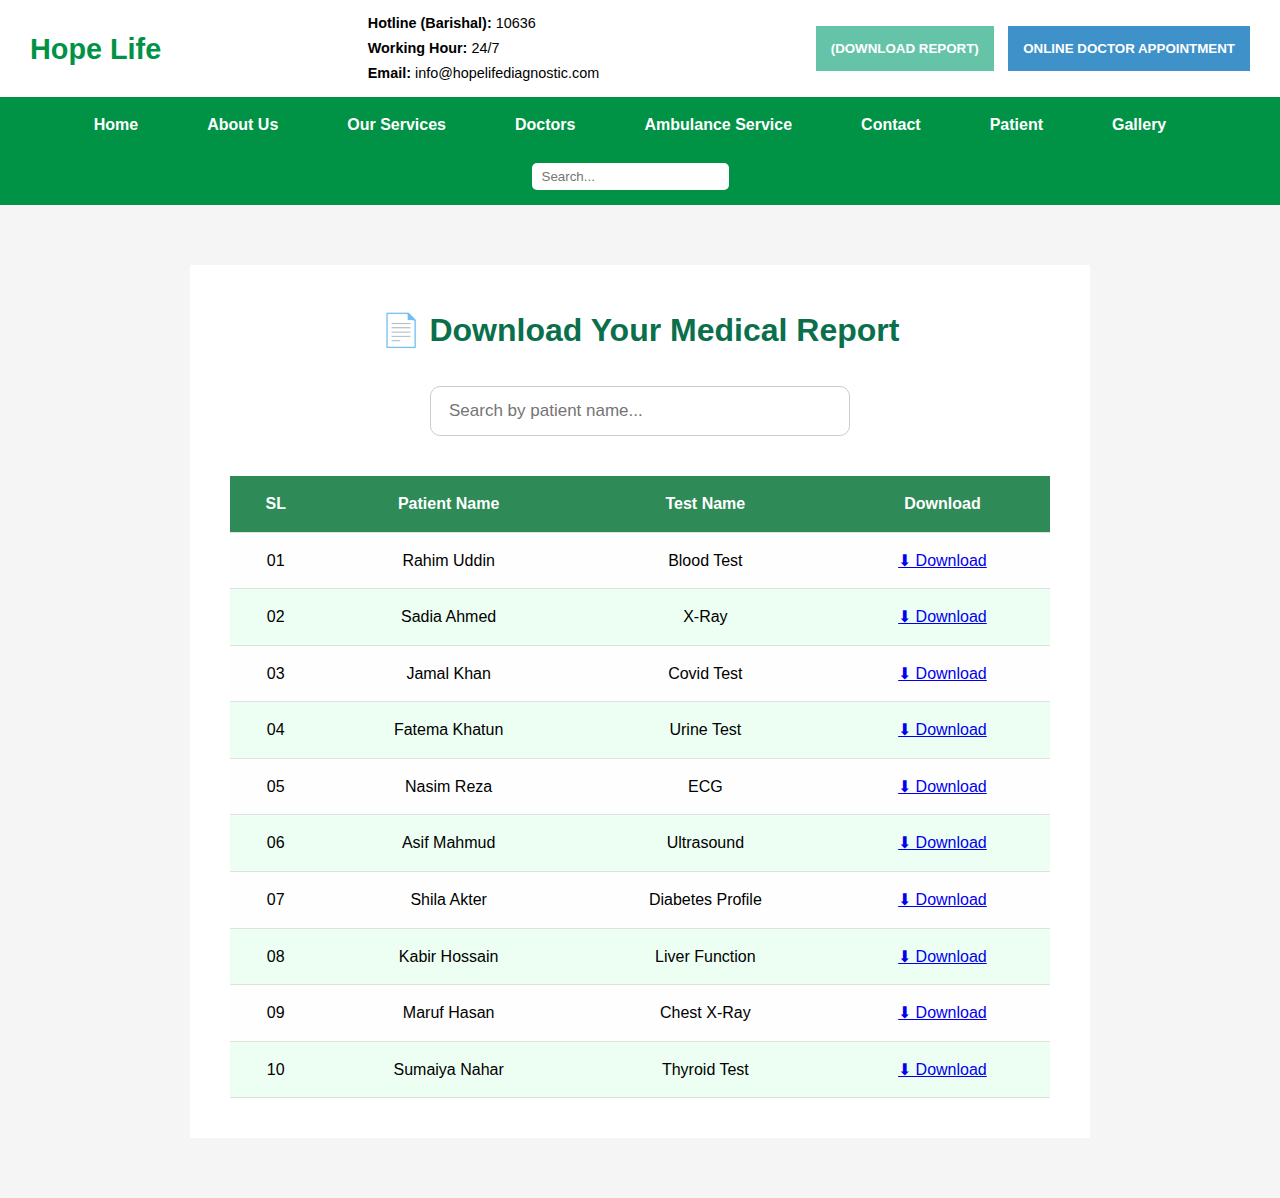
<file: report/reports.html>
<!DOCTYPE html>
<html lang="en">
<head>
  <meta charset="UTF-8" />
  <meta name="viewport" content="width=device-width, initial-scale=1.0"/>
  <title>Report Download</title>
  <link rel="stylesheet" href="../report/style_report.css">
</head>
<body>

  <!-- Header Section (Cloned from Ambulance page) -->
  <header>
    <nav class="main-nav">
      <div class="logo">Hope Life</div>
      <div class="info">
        <p><strong>Hotline (Barishal):</strong> 10636</p>
        <p><strong>Working Hour:</strong> 24/7 </p>
        <p><strong>Email:</strong> info@hopelifediagnostic.com</p>
      </div>
      <div class="actions">
      <a href="/Project/report/reports.html"> <button class="portal">(DOWNLOAD REPORT)</button></a>
       <a href="/Project/doctor_appoinment/doctor appoinment.html"> <button class="appointment">ONLINE DOCTOR APPOINTMENT</button></a>
      </div>
    </nav>

    <ul class="menu">
      <li><a href="/Project/index.html">Home</a></li>
      <li><a href="/Project/About_us/About_us.html">About Us</a></li>
      <li><a href="/Project/Service/sevices.html">Our Services</a></li>
      <li><a href="/Project/Doctor/doctor.html">Doctors</a></li>
      <li><a href="/Project/Ambulence/ambulence.html">Ambulance Service</a></li>
      <li><a href="/Project/Contact/contact.html">Contact</a></li>
      <li><a href="/Project/patient/patient.html">Patient</a></li>
      <li><a href="/Project/Gallery/gallery.html">Gallery</a></li>
      <li><input type="text" placeholder="Search..." /></li>
    </ul>
  </header>

  <!-- Report Section -->
  <section class="report-section">
    <h2>📄 Download Your Medical Report</h2>

    <input type="text" id="searchBox" placeholder="Search by patient name..." />

    <div class="report-table">
      <table>
        <thead>
          <tr>
            <th>SL</th>
            <th>Patient Name</th>
            <th>Test Name</th>
            <th>Download</th>
          </tr>
        </thead>
        <tbody id="reportBody">
          <tr>
            <td>01</td>
            <td>Rahim Uddin</td>
            <td>Blood Test</td>
            <td><a href="reports/report1.pdf" download>⬇ Download</a></td>
          </tr>
          <tr>
            <td>02</td>
            <td>Sadia Ahmed</td>
            <td>X-Ray</td>
            <td><a href="reports/report2.pdf" download>⬇ Download</a></td>
          </tr>
          <tr>
            <td>03</td>
            <td>Jamal Khan</td>
            <td>Covid Test</td>
            <td><a href="reports/report3.pdf" download>⬇ Download</a></td>
          </tr>
          <tr>
            <td>04</td>
            <td>Fatema Khatun</td>
            <td>Urine Test</td>
            <td><a href="reports/report4.pdf" download>⬇ Download</a></td>
          </tr>
          <tr>
            <td>05</td>
            <td>Nasim Reza</td>
            <td>ECG</td>
            <td><a href="reports/report5.pdf" download>⬇ Download</a></td>
          </tr>
          <tr>
            <td>06</td>
            <td>Asif Mahmud</td>
            <td>Ultrasound</td>
            <td><a href="reports/report6.pdf" download>⬇ Download</a></td>
          </tr>
          <tr>
            <td>07</td>
            <td>Shila Akter</td>
            <td>Diabetes Profile</td>
            <td><a href="reports/report7.pdf" download>⬇ Download</a></td>
          </tr>
          <tr>
            <td>08</td>
            <td>Kabir Hossain</td>
            <td>Liver Function</td>
            <td><a href="reports/report8.pdf" download>⬇ Download</a></td>
          </tr>
          <tr>
            <td>09</td>
            <td>Maruf Hasan</td>
            <td>Chest X-Ray</td>
            <td><a href="reports/report9.pdf" download>⬇ Download</a></td>
          </tr>
          <tr>
            <td>10</td>
            <td>Sumaiya Nahar</td>
            <td>Thyroid Test</td>
            <td><a href="reports/report10.pdf" download>⬇ Download</a></td>
          </tr>
        </tbody>
      </table>
    </div>
  </section>

  <script>
    const searchBox = document.getElementById('searchBox');
    const rows = document.querySelectorAll('#reportBody tr');

    searchBox.addEventListener('keyup', () => {
      const searchValue = searchBox.value.toLowerCase();
      rows.forEach(row => {
        const name = row.cells[1].textContent.toLowerCase();
        row.style.display = name.includes(searchValue) ? '' : 'none';
      });
    });
  </script>

</body>
</html>
</file>
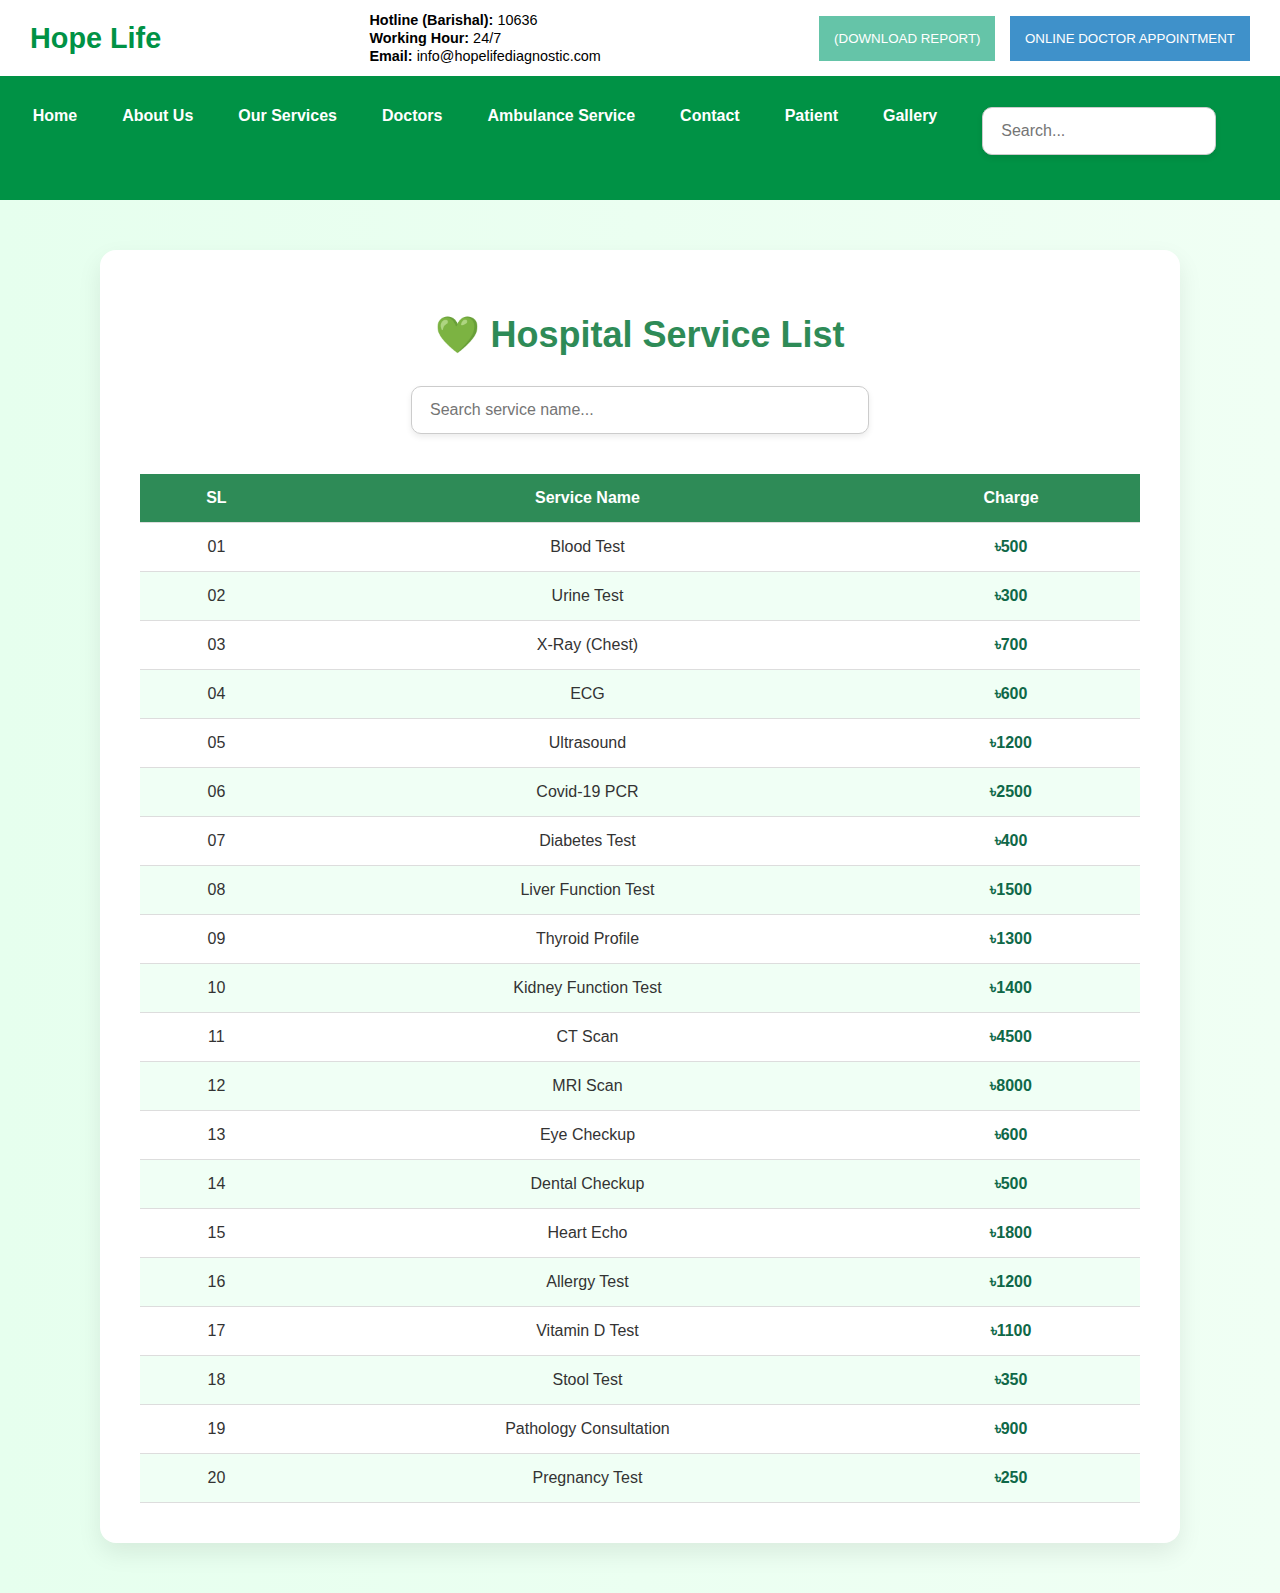
<file: Service/sevices.html>
<!DOCTYPE html>
<html lang="en">
<head>
  <meta charset="UTF-8" />
  <meta name="viewport" content="width=device-width, initial-scale=1.0"/>
  <title>Hospital Services</title>
  <link rel="stylesheet" href="../Service/style_service.css">
</head>
<body>

  <!-- Header Section -->
  <header>
    <nav class="main-nav">
      <div class="logo">Hope Life</div>
      <div class="info">
        <p><strong>Hotline (Barishal):</strong> 10636</p>
        <p><strong>Working Hour:</strong> 24/7</p>
        <p><strong>Email:</strong> info@hopelifediagnostic.com</p>
      </div>
      <div class="actions">
        <a href="/Project/report/reports.html"><button class="portal">(DOWNLOAD REPORT)</button></a>
        <a href="/Project/doctor_appoinment/doctor appoinment.html"><button class="appointment">ONLINE DOCTOR APPOINTMENT</button></a>
      </div>
    </nav>

    <ul class="menu">
      <li><a href="/Project/index.html">Home</a></li>
      <li><a href="/Project/About_us/About_us.html">About Us</a></li>
      <li><a href="/Project/Service/sevices.html">Our Services</a></li>
      <li><a href="/Project/Doctor/doctor.html">Doctors</a></li>
      <li><a href="/Project/Ambulence/ambulence.html">Ambulance Service</a></li>
      <li><a href="/Project/Contact/contact.html">Contact</a></li>
      <li><a href="/Project/patient/patient.html">Patient</a></li>
      <li><a href="/Project/Gallery/gallery.html">Gallery</a></li>
      <li><input type="text" placeholder="Search..." /></li>
    </ul>
  </header>

  <!-- Main content for the hospital services -->
  <div class="container">
    <h1>💚 Hospital Service List</h1>
    <input type="text" id="searchBox" placeholder="Search service name...">

    <table>
      <thead>
        <tr>
          <th>SL</th>
          <th>Service Name</th>
          <th>Charge</th>
        </tr>
      </thead>
      <tbody id="serviceTable">
        <tr><td>01</td><td>Blood Test</td><td class="price">৳500</td></tr>
        <tr><td>02</td><td>Urine Test</td><td class="price">৳300</td></tr>
        <tr><td>03</td><td>X-Ray (Chest)</td><td class="price">৳700</td></tr>
        <tr><td>04</td><td>ECG</td><td class="price">৳600</td></tr>
        <tr><td>05</td><td>Ultrasound</td><td class="price">৳1200</td></tr>
        <tr><td>06</td><td>Covid-19 PCR</td><td class="price">৳2500</td></tr>
        <tr><td>07</td><td>Diabetes Test</td><td class="price">৳400</td></tr>
        <tr><td>08</td><td>Liver Function Test</td><td class="price">৳1500</td></tr>
        <tr><td>09</td><td>Thyroid Profile</td><td class="price">৳1300</td></tr>
        <tr><td>10</td><td>Kidney Function Test</td><td class="price">৳1400</td></tr>
        <tr><td>11</td><td>CT Scan</td><td class="price">৳4500</td></tr>
        <tr><td>12</td><td>MRI Scan</td><td class="price">৳8000</td></tr>
        <tr><td>13</td><td>Eye Checkup</td><td class="price">৳600</td></tr>
        <tr><td>14</td><td>Dental Checkup</td><td class="price">৳500</td></tr>
        <tr><td>15</td><td>Heart Echo</td><td class="price">৳1800</td></tr>
        <tr><td>16</td><td>Allergy Test</td><td class="price">৳1200</td></tr>
        <tr><td>17</td><td>Vitamin D Test</td><td class="price">৳1100</td></tr>
        <tr><td>18</td><td>Stool Test</td><td class="price">৳350</td></tr>
        <tr><td>19</td><td>Pathology Consultation</td><td class="price">৳900</td></tr>
        <tr><td>20</td><td>Pregnancy Test</td><td class="price">৳250</td></tr>
      </tbody>
    </table>
  </div>

  <script src="../Service/script_service.js"></script>

</body>
</html>
</file>
<file: style_home.css>
* {
    margin: 0;
    padding: 0;
    box-sizing: border-box;
    font-family: Arial, sans-serif;
  }
  
  body {
    line-height: 1.6;
  }
  
  header {
    background-color: #009245;
    color: white;
  }
  
  .main-nav {
    display: flex;
    justify-content: space-between;
    align-items: center;
    padding: 10px 30px;
    background-color: #fff;
    color: black;
  }
  
  .logo {
    font-size: 1.8rem;
    font-weight: bold;
    color: #009245;
  }
  
  .info p {
    margin: 2px 0;
    font-size: 0.9rem;
  }
  
  .actions button {
    margin-left: 10px;
    padding: 15px 15px;
    border: none;
    color: white;
    cursor: pointer;
  }
  
  .portal {
    background-color: #65c4a8;
  }
  
  .appointment {
    background-color: #3f91ca;
  }
  
  .menu {
    display: flex;
    justify-content: center; /* Center the menu */
    background-color: #009245;
    padding: 15px 0; /* Increased top-bottom spacing */
    list-style: none;
    flex-wrap: wrap;
    gap: 25px; /* More space between menu items */
  }  
  
  .menu li {
    margin-right: 20px;
  }
  
  .menu a {
    color: white;
    text-decoration: none;
    font-weight: bold;
  }
  
  .menu input[type="text"] {
    padding: 5px;
    border-radius: 5px;
    border: none;
  }
  .menu input[type="text"] {
    padding: 6px 10px;
    border-radius: 5px;
    border: none;
  }  
  
  .hero {
    height: 500px;
    display: flex;
    align-items: center;
    justify-content: center;
    color: white;
    text-align: center;
    position: relative;
    background-size: cover;
    background-position: center;
    transition: background-image 1s ease-in-out;
  }
  
  .hero .text {
    background-color: rgba(0, 0, 0, 0.5);
    padding: 30px;
    border-radius: 10px;
  }
  
  .hero h1 {
    font-size: 2.5rem;
    margin: 10px 0;
  }
  
  .hero button {
    margin-top: 20px;
    padding: 10px 20px;
    background-color: #009245;
    border: none;
    color: white;
    font-weight: bold;
    cursor: pointer;
  }
  
  .quick-links {
    background-color: #009245;
    color: white;
    display: flex;
    justify-content: space-around;
    padding: 20px 10px;
    flex-wrap: wrap;
  }
  
  .quick-links button {
    background-color: white;
    color: #009245;
    font-weight: bold;
    border: none;
    padding: 12px 20px;
    margin: 5px;
    border-radius: 8px;
    cursor: pointer;
  }
</file>
<file: About_us/style_about.css>
* {
    margin: 0;
    padding: 0;
    box-sizing: border-box;
    font-family: Arial, sans-serif;
  }
  
  body {
    line-height: 1.6;
    background-color: #f2f2f2;
  }
  
  /* Header Section */
  header {
    background-color: #009245;
    color: white;
  }
  
  .main-nav {
    display: flex;
    justify-content: space-between;
    align-items: center;
    padding: 10px 30px;
    background-color: #fff;
    color: black;
  }
  
  .logo {
    font-size: 1.8rem;
    font-weight: bold;
    color: #009245;
  }
  
  .info p {
    margin: 2px 0;
    font-size: 0.9rem;
  }
  
  .actions button {
    margin-left: 10px;
    padding: 15px 15px;
    border: none;
    color: white;
    cursor: pointer;
  }
  
  .portal {
    background-color: #65c4a8;
  }
  
  .appointment {
    background-color: #3f91ca;
  }
  
  .menu {
    display: flex;
    justify-content: center;
    background-color: #009245;
    padding: 15px 0;
    list-style: none;
    flex-wrap: wrap;
    gap: 25px;
  }
  
  .menu li {
    margin-right: 20px;
  }
  
  .menu a {
    color: white;
    text-decoration: none;
    font-weight: bold;
  }
  
  .menu input[type="text"] {
    padding: 6px 10px;
    border-radius: 5px;
    border: none;
  }
  
  /* About Us Section */
  .goal-section {
    background-color: #ffffff;
    max-width: 900px;
    margin: 50px auto;
    padding: 30px 40px;
    border-radius: 15px;
    box-shadow: 0 5px 15px rgba(0, 0, 0, 0.1);
  }
  
  .goal-section h2 {
    text-align: center;
    color: #007B5E;
    font-size: 32px;
    margin-bottom: 20px;
  }
  
  .goal-image {
    width: 100%;
    height: auto;
    max-height: 350px;
    border-radius: 10px;
    margin-bottom: 25px;
    object-fit: cover;
    border: 2px solid #007B5E;
  }
  
  .goal-section p {
    font-size: 16px;
    line-height: 1.8;
    color: #333;
  }
  
  .objectives {
    margin-top: 30px;
  }
  
  .objectives h3 {
    color: #007B5E;
    font-size: 24px;
    margin-bottom: 10px;
  }
  
  .objectives ul {
    padding-left: 20px;
  }
  
  .objectives ul li {
    margin-bottom: 10px;
    font-size: 16px;
  }
  
  @media (max-width: 600px) {
    .goal-section {
      padding: 20px;
    }
  
    .goal-section h2 {
      font-size: 24px;
    }
  
    .goal-image {
      max-height: 200px;
    }
  
    .objectives h3 {
      font-size: 20px;
    }
  }
</file>
<file: Booking/style_booking.css>
* {
    margin: 0;
    padding: 0;
    box-sizing: border-box;
    font-family: Arial, sans-serif;
}

body {
    line-height: 1.6;
    background-color: #f5f5f5;
}

/* Header Section */
header {
    background-color: #009245;
    color: white;
}

.main-nav {
    display: flex;
    justify-content: space-between;
    align-items: center;
    padding: 10px 30px;
    background-color: #fff;
    color: black;
}

.logo {
    font-size: 1.8rem;
    font-weight: bold;
    color: #009245;
}

.info p {
    margin: 2px 0;
    font-size: 0.9rem;
}

.actions button {
    margin-left: 10px;
    padding: 15px 15px;
    border: none;
    color: white;
    cursor: pointer;
}

.portal {
    background-color: #65c4a8;
}

.appointment {
    background-color: #3f91ca;
}

.menu {
    display: flex;
    justify-content: center;
    background-color: #009245;
    padding: 15px 0;
    list-style: none;
    flex-wrap: wrap;
    gap: 25px;
}

.menu li {
    margin-right: 20px;
}

.menu a {
    color: white;
    text-decoration: none;
    font-weight: bold;
}

.menu input[type="text"] {
    padding: 6px 10px;
    border-radius: 5px;
    border: none;
}

/* Main Content */
.container {
    padding: 30px;
}

.container h1 {
    font-size: 36px;
    color: #333;
    text-align: center;
    margin-bottom: 30px;
}

form {
    max-width: 600px;
    margin: 0 auto;
    background-color: white;
    padding: 20px;
    border-radius: 8px;
    box-shadow: 0 4px 8px rgba(0, 0, 0, 0.1);
}

form label {
    font-weight: bold;
    margin-bottom: 8px;
    display: block;
}

form input, form select {
    width: 100%;
    padding: 12px;
    margin-bottom: 15px;
    border: 1px solid #ddd;
    border-radius: 6px;
}

form button {
    background-color: #009245;
    color: white;
    padding: 15px 20px;
    border: none;
    border-radius: 6px;
    font-size: 18px;
    cursor: pointer;
}

form button:hover {
    background-color: #007d3d;
}

.confirmation {
    display: none;
    margin-top: 20px;
    padding: 15px;
    background-color: #dff0d8;
    color: #3c763d;
    border-radius: 6px;
    text-align: center;
}
</file>
<file: Doctor/style_doctor.css>
* {
    margin: 0;
    padding: 0;
    box-sizing: border-box;
    font-family: Arial, sans-serif;
}

body {
    line-height: 1.6;
    background-color: #f5f5f5;
    padding: 20px;
}

/* Header Section */
header {
    background-color: #009245;
    color: white;
}

.main-nav {
    display: flex;
    justify-content: space-between;
    align-items: center;
    padding: 10px 30px;
    background-color: #fff;
    color: black;
}

.logo {
    font-size: 1.8rem;
    font-weight: bold;
    color: #009245;
}

.info p {
    margin: 2px 0;
    font-size: 0.9rem;
}

.actions button {
    margin-left: 10px;
    padding: 15px 15px;
    border: none;
    color: white;
    cursor: pointer;
}

.portal {
    background-color: #65c4a8;
}

.appointment {
    background-color: #3f91ca;
}

.menu {
    display: flex;
    justify-content: center;
    background-color: #009245;
    padding: 15px 0;
    list-style: none;
    flex-wrap: wrap;
    gap: 25px;
}

.menu li {
    margin-right: 20px;
}

.menu a {
    color: white;
    text-decoration: none;
    font-weight: bold;
}

.menu input[type="text"] {
    padding: 6px 10px;
    border-radius: 5px;
    border: none;
}

/* Main Content */
h1 {
    text-align: center;
    color: #007bff;
    margin-bottom: 40px;
}

.doctor-card-container {
    display: grid;
    grid-template-columns: repeat(auto-fit, minmax(300px, 1fr));
    gap: 25px;
    justify-items: center;
    align-items: stretch;
}

.doctor-card {
    background: white;
    width: 100%;
    max-width: 320px;
    padding: 25px;
    border-radius: 12px;
    box-shadow: 0 4px 12px rgba(0, 0, 0, 0.1);
    text-align: center;
    transition: transform 0.3s ease-in-out;
    display: flex;
    flex-direction: column;
    justify-content: space-between;
    height: 100%;
    box-sizing: border-box;
}

.doctor-card:hover {
    transform: translateY(-10px);
}

.doctor-card img {
    width: 120px;
    height: 120px;
    border-radius: 50%;
    object-fit: cover;
    margin: 0 auto 15px;
}

.doctor-card h2 {
    font-size: 20px;
    color: #333;
    margin: 10px 0 5px;
}

.doctor-card p {
    font-size: 16px;
    color: #555;
    margin: 4px 0;
}
</file>
<file: doctor_appoinment/style_doc_ap.css>
* {
    margin: 0;
    padding: 0;
    box-sizing: border-box;
    font-family: Arial, sans-serif;
}

body {
    line-height: 1.6;
    background-color: #f5f5f5;
    padding: 20px;
}

/* Header Section */
header {
    background-color: #009245;
    color: white;
}

.main-nav {
    display: flex;
    justify-content: space-between;
    align-items: center;
    padding: 10px 30px;
    background-color: #fff;
    color: black;
}

.logo {
    font-size: 1.8rem;
    font-weight: bold;
    color: #009245;
}

.info p {
    margin: 2px 0;
    font-size: 0.9rem;
}

.actions button {
    margin-left: 10px;
    padding: 15px 15px;
    border: none;
    color: white;
    cursor: pointer;
}

.portal {
    background-color: #65c4a8;
}

.appointment {
    background-color: #3f91ca;
}

.menu {
    display: flex;
    justify-content: center;
    background-color: #009245;
    padding: 15px 0;
    list-style: none;
    flex-wrap: wrap;
    gap: 25px;
}

.menu li {
    margin-right: 20px;
}

.menu a {
    color: white;
    text-decoration: none;
    font-weight: bold;
}

.menu input[type="text"] {
    padding: 6px 10px;
    border-radius: 5px;
    border: none;
}

/* Form Section */
.form-container {
    background-color: #fff;
    padding: 20px;
    border-radius: 8px;
    max-width: 750px;
    margin: 20px auto;
    box-shadow: 0 2px 8px rgba(0, 0, 0, 0.1);
}

h2 {
    text-align: center;
    color: #333;
}

.form-group {
    margin-bottom: 15px;
}

label {
    display: block;
    margin-bottom: 5px;
}

input, select, textarea {
    width: 100%;
    padding: 8px;
    box-sizing: border-box;
}

.submit-btn {
    background-color: green;
    color: white;
    padding: 10px;
    width: 100%;
    border: none;
    border-radius: 4px;
    font-size: 16px;
    cursor: pointer;
}

.submit-btn:hover {
    background-color: darkgreen;
}
</file>
<file: Gallery/style.css>
/* General Styles */
* {
  margin: 0;
  padding: 0;
  box-sizing: border-box;
  font-family: Arial, sans-serif;
}

body {
  line-height: 1.6;
  background-color: #f5f5f5;
  padding: 20px;
}

/* Header Section */
header {
  background-color: #009245;
  color: white;
}

.main-nav {
  display: flex;
  justify-content: space-between;
  align-items: center;
  padding: 10px 30px;
  background-color: #fff;
  color: black;
}

.logo {
  font-size: 1.8rem;
  font-weight: bold;
  color: #009245;
}

.info p {
  margin: 2px 0;
  font-size: 0.9rem;
}

.actions button {
  margin-left: 10px;
  padding: 15px 15px;
  border: none;
  color: white;
  cursor: pointer;
}

.portal {
  background-color: #65c4a8;
}

.appointment {
  background-color: #3f91ca;
}

.menu {
  display: flex;
  justify-content: center;
  background-color: #009245;
  padding: 15px 0;
  list-style: none;
  flex-wrap: wrap;
  gap: 25px;
}

.menu li {
  margin-right: 20px;
}

.menu a {
  color: white;
  text-decoration: none;
  font-weight: bold;
}

.menu input[type="text"] {
  padding: 6px 10px;
  border-radius: 5px;
  border: none;
}

/* Gallery Styles */
main.gallery {
  padding: 50px;
  text-align: center;
}

main.gallery h2 {
  font-size: 2.5em;
  color: green;
  margin-bottom: 30px;
}

.gallery-container {
  display: grid;
  grid-template-columns: repeat(3, 1fr);
  gap: 20px;
  justify-items: center;
}

.gallery-container .image img {
  width: 130%;
  height: 200px;
  object-fit: cover;
  border-radius: 10px;
  box-shadow: 0 4px 6px rgba(0, 0, 0, 0.1);
}


.gallery-container .image img:hover {
  transform: scale(1.05);
  transition: transform 0.3s ease;
}

/* Footer Styles */
footer {
  background-color: white;
  color: white;
  padding: 10px;
  text-align: center;
  position: fixed;
  width: 100%;
  bottom: 0;
}
</file>
<file: health_packege/style_health_packeges.css>
* {
    margin: 0;
    padding: 0;
    box-sizing: border-box;
    font-family: Arial, sans-serif;
}

body {
    line-height: 1.6;
    background-color: #f5f5f5;
    padding: 20px;
}

/* Header Section */
header {
    background-color: #009245;
    color: white;
}

.main-nav {
    display: flex;
    justify-content: space-between;
    align-items: center;
    padding: 10px 30px;
    background-color: #fff;
    color: black;
}

.logo {
    font-size: 1.8rem;
    font-weight: bold;
    color: #009245;
}

.info p {
    margin: 2px 0;
    font-size: 0.9rem;
}

.actions button {
    margin-left: 10px;
    padding: 15px 15px;
    border: none;
    color: white;
    cursor: pointer;
}

.portal {
    background-color: #65c4a8;
}

.appointment {
    background-color: #3f91ca;
}

.menu {
    display: flex;
    justify-content: center;
    background-color: #009245;
    padding: 15px 0;
    list-style: none;
    flex-wrap: wrap;
    gap: 25px;
}

.menu li {
    margin-right: 20px;
}

.menu a {
    color: white;
    text-decoration: none;
    font-weight: bold;
}

.menu input[type="text"] {
    padding: 6px 10px;
    border-radius: 5px;
    border: none;
}

/* Content Section */
.container {
    display: flex;
    flex-wrap: wrap;
    justify-content: center;
    padding: 15px;
    gap: 20px;
}

.card {
    background: white;
    padding: 15px;
    border-radius: 12px;
    box-shadow: 0 2px 8px rgba(0,0,0,0.1);
    flex: 1 1 360px;
    font-size: 13px;
    line-height: 1.5;
}

.card h2 {
    color: #009245;
    font-size: 16px;
    margin-bottom: 10px;
}

ul {
    padding-left: 18px;
    margin: 0;
}

ul li {
    margin-bottom: 4px;
}

.highlight {
    font-weight: bold;
    color: #009245;
}

.hotline {
    font-size: 14px;
    color: red;
    font-weight: bold;
    margin-top: 10px;
}

.image-placeholder img {
    width: 100%;
    height: 180px;
    object-fit: cover;
    border-radius: 10px;
    border: 2px solid #009245;
}

/* Footer Section */
.footer {
    text-align: center;
    padding: 10px;
    background-color: #e0f8f0;
    font-size: 12px;
    color: #555;
}

@media (max-width: 480px) {
    header h1 {
      font-size: 18px;
    }

    .card {
      font-size: 12px;
      padding: 12px;
    }

    .card h2 {
      font-size: 14px;
    }

    .hotline {
      font-size: 13px;
    }

    .image-placeholder img {
      height: 120px;
    }
}
</file>
<file: patient/style_patient.css>
body {
    font-family: Arial, sans-serif;
    background: #f1f4f9;
    margin: 0;
    padding: 20px;
  }
/* Header Section */
header {
  background-color: #009245;
  color: white;
}

.main-nav {
  display: flex;
  justify-content: space-between;
  align-items: center;
  padding: 10px 30px;
  background-color: #fff;
  color: black;
}

.logo {
  font-size: 1.8rem;
  font-weight: bold;
  color: #009245;
}

.info p {
  margin: 2px 0;
  font-size: 0.9rem;
}

.actions button {
  margin-left: 10px;
  padding: 15px 15px;
  border: none;
  color: white;
  cursor: pointer;
}

.portal {
  background-color: #65c4a8;
}

.appointment {
  background-color: #3f91ca;
}

.menu {
  display: flex;
  justify-content: center;
  background-color: #009245;
  padding: 15px 0;
  list-style: none;
  flex-wrap: wrap;
  gap: 25px;
}

.menu li {
  margin-right: 20px;
}

.menu a {
  color: white;
  text-decoration: none;
  font-weight: bold;
}

.menu input[type="text"] {
  padding: 6px 10px;
  border-radius: 5px;
  border: none;
}

  h1 {
    text-align: center;
    color: #007bff;
    margin-bottom: 30px;
  }

  .patient-list {
    display: grid;
    grid-template-columns: repeat(auto-fit, minmax(250px, 1fr));
    gap: 20px;
  }

  .patient-card {
    background: white;
    border-radius: 15px;
    box-shadow: 0 4px 10px rgba(0,0,0,0.1);
    padding: 15px;
    text-align: center;
    transition: transform 0.3s ease;
  }

  .patient-card:hover {
    transform: translateY(-5px);
  }

  .patient-card img {
    width: 120px;
    height: 120px;
    object-fit: cover;
    border-radius: 50%;
    margin-bottom: 10px;
    border: 3px solid #007bff;
  }

  .patient-card h2 {
    font-size: 18px;
    margin: 10px 0 5px;
  }

  .patient-card p {
    margin: 4px 0;
    color: #444;
  }
</file>
<file: Service/style_service.css>
body {
    margin: 0;
    padding: 0;
    font-family: 'Segoe UI', sans-serif;
    background: linear-gradient(to right, #e6ffee, #f0fff4);
    color: #333;
  }
/* Header Section */
header {
  background-color: #009245;
  color: white;
}

.main-nav {
  display: flex;
  justify-content: space-between;
  align-items: center;
  padding: 10px 30px;
  background-color: #fff;
  color: black;
}

.logo {
  font-size: 1.8rem;
  font-weight: bold;
  color: #009245;
}

.info p {
  margin: 2px 0;
  font-size: 0.9rem;
}

.actions button {
  margin-left: 10px;
  padding: 15px 15px;
  border: none;
  color: white;
  cursor: pointer;
}

.portal {
  background-color: #65c4a8;
}

.appointment {
  background-color: #3f91ca;
}

.menu {
  display: flex;
  justify-content: center;
  background-color: #009245;
  padding: 15px 0;
  list-style: none;
  flex-wrap: wrap;
  gap: 25px;
}

.menu li {
  margin-right: 20px;
}

.menu a {
  color: white;
  text-decoration: none;
  font-weight: bold;
  position: relative;
}

.menu a:hover {
  color: #ffeb3b;  /* Change text color on hover */
  transition: color 0.3s ease;
}

.menu a::after {
  content: '';
  position: absolute;
  bottom: -5px;
  left: 0;
  width: 0;
  height: 2px;
  background-color: #ffeb3b;
  transition: width 0.3s ease;
}

.menu a:hover::after {
  width: 100%;
}

  .container {
    max-width: 1000px;
    margin: 50px auto;
    padding: 40px;
    background-color: #fff;
    border-radius: 16px;
    box-shadow: 0 10px 25px rgba(0, 0, 0, 0.08);
    text-align: center;
  }

  h1 {
    color: #2e8b57;
    font-size: 36px;
    margin-bottom: 30px;
  }

  input[type="text"] {
    padding: 14px 18px;
    width: 80%;
    max-width: 420px;
    border: 1px solid #ccc;
    border-radius: 10px;
    font-size: 16px;
    box-shadow: 0 3px 6px rgba(0, 0, 0, 0.08);
    margin-bottom: 30px;
  }

  table {
    width: 100%;
    border-collapse: collapse;
    margin-top: 10px;
  }

  thead {
    background-color: #2e8b57;
    color: white;
  }

  th, td {
    padding: 15px;
    border-bottom: 1px solid #ddd;
    font-size: 16px;
  }

  tbody tr:nth-child(even) {
    background-color: #f0fff5;
  }

  tbody tr:hover {
    background-color: #c2f0d3;
    transition: background 0.3s ease;
  }

  .price {
    font-weight: bold;
    color: #0f6848;
  }

  @media (max-width: 600px) {
    th, td {
      font-size: 14px;
      padding: 10px;
    }
  }
</file>
<file: Contact/style_contact.css>
/* Reset & Base */
* {
    margin: 0;
    padding: 0;
    box-sizing: border-box;
    font-family: Arial, sans-serif;
  }
  body {
    background-color: #f2f2f2;
    line-height: 1.6;
  }
  
  /* Header Section */
  header {
    background-color: #009245;
    color: white;
  }
  .main-nav {
    display: flex;
    justify-content: space-between;
    align-items: center;
    padding: 10px 30px;
    background-color: #fff;
    color: black;
  }
  .logo {
    font-size: 1.8rem;
    font-weight: bold;
    color: #009245;
  }
  .info p {
    margin: 2px 0;
    font-size: 0.9rem;
  }
  .actions button {
    margin-left: 10px;
    padding: 15px 15px;
    border: none;
    color: white;
    cursor: pointer;
  }
  .portal {
    background-color: #65c4a8;
  }
  .appointment {
    background-color: #3f91ca;
  }
  .menu {
    display: flex;
    justify-content: center;
    background-color: #009245;
    padding: 15px 0;
    list-style: none;
    flex-wrap: wrap;
    gap: 25px;
  }
  .menu li {
    margin-right: 20px;
  }
  .menu a {
    color: white;
    text-decoration: none;
    font-weight: bold;
  }
  .menu input[type="text"] {
    padding: 6px 10px;
    border-radius: 5px;
    border: none;
  }
  
  /* Contact Page Layout */
  .container {
    display: flex;
    max-width: 1100px;
    margin: 50px auto;
    background-color: white;
    box-shadow: 0 0 10px rgba(0, 128, 0, 0.2);
    border-radius: 10px;
    padding: 20px;
    color: green;
    font-size: 14px;
  }
  .form-section {
    flex: 1;
    padding: 20px;
  }
  .info-section {
    flex: 1;
    padding: 20px;
    border-left: 1px solid #e0e0e0;
  }
  h2 {
    color: green;
    font-size: 20px;
    margin-bottom: 10px;
  }
  label {
    display: block;
    margin-top: 10px;
  }
  input, textarea {
    width: 100%;
    padding: 8px;
    margin-top: 5px;
    border: 1px solid #ccc;
    border-radius: 5px;
    font-size: 14px;
  }
  button {
    margin-top: 15px;
    background-color: green;
    color: white;
    padding: 10px 20px;
    border: none;
    font-size: 14px;
    cursor: pointer;
    border-radius: 5px;
  }
  .info-section p {
    margin: 10px 0;
  }
  .info-section strong {
    display: block;
    margin-top: 15px;
    font-size: 15px;
  }
</file>
<file: report/style_report.css>
/* Basic Reset */
* {
  margin: 0;
  padding: 0;
  box-sizing: border-box;
  font-family: Arial, sans-serif;
}

/* Body */
body {
  line-height: 1.6;
  background-color: #f5f5f5;
}

/* Header Section */
header {
  background-color: #009245;
  color: white;
}

.main-nav {
  display: flex;
  justify-content: space-between;
  align-items: center;
  padding: 10px 30px;
  background-color: #fff;
  color: black;
}

.logo {
  font-size: 1.8rem;
  font-weight: bold;
  color: #009245;
}

.info p {
  margin: 2px 0;
  font-size: 0.9rem;
}

.actions button {
  margin-left: 10px;
  padding: 15px 15px;
  border: none;
  color: white;
  cursor: pointer;
  font-weight: bold;
}

.portal {
  background-color: #65c4a8;
}

.appointment {
  background-color: #3f91ca;
}

/* Menu Bar */
.menu {
  display: flex;
  justify-content: center;
  background-color: #009245;
  padding: 15px 0;
  list-style: none;
  flex-wrap: wrap;
  gap: 25px;
}

.menu li {
  margin-right: 20px;
}

.menu a {
  color: white;
  text-decoration: none;
  font-weight: bold;
  padding: 6px 12px;
}

/* No hover effect */
.menu a:hover {
  color: white;
  background-color: inherit;
  cursor: default;
}

.menu input[type="text"] {
  padding: 6px 10px;
  border-radius: 5px;
  border: none;
}

/* Hero Section */
.hero {
  height: 500px;
  display: flex;
  align-items: center;
  justify-content: center;
  color: white;
  text-align: center;
  position: relative;
  background-size: cover;
  background-position: center;
  transition: background-image 1s ease-in-out;
}

.hero .text {
  background-color: rgba(0, 0, 0, 0.5);
  padding: 30px;
  border-radius: 10px;
}

.hero h1 {
  font-size: 2.5rem;
  margin: 10px 0;
}

.hero button {
  margin-top: 20px;
  padding: 10px 20px;
  background-color: #009245;
  border: none;
  color: white;
  font-weight: bold;
  cursor: pointer;
}

/* Quick Links */
.quick-links {
  background-color: #009245;
  color: white;
  display: flex;
  justify-content: space-around;
  padding: 20px 10px;
  flex-wrap: wrap;
}

.quick-links button {
  background-color: white;
  color: #009245;
  font-weight: bold;
  border: none;
  padding: 12px 20px;
  margin: 5px;
  cursor: pointer;
}

/* Report Section (If You Have One) */
.report-section {
  max-width: 900px;
  margin: 60px auto;
  padding: 40px;
  background-color: #ffffff;
  text-align: center;
}

.report-section h2 {
  color: #0a6f4b;
  margin-bottom: 30px;
  font-size: 32px;
  font-weight: 700;
}

#searchBox {
  padding: 14px 18px;
  width: 80%;
  max-width: 420px;
  border: 1px solid #ccc;
  border-radius: 10px;
  margin-bottom: 30px;
  font-size: 17px;
}

table {
  width: 100%;
  border-collapse: collapse;
  margin-top: 10px;
  background-color: #fefefe;
}

thead {
  background: #2e8b57;
  color: white;
}

th, td {
  padding: 15px;
  text-align: center;
  border-bottom: 1px solid #e0e0e0;
  font-size: 16px;
}

tbody tr:nth-child(even) {
  background-color: #ecfff2;
}
</file>
